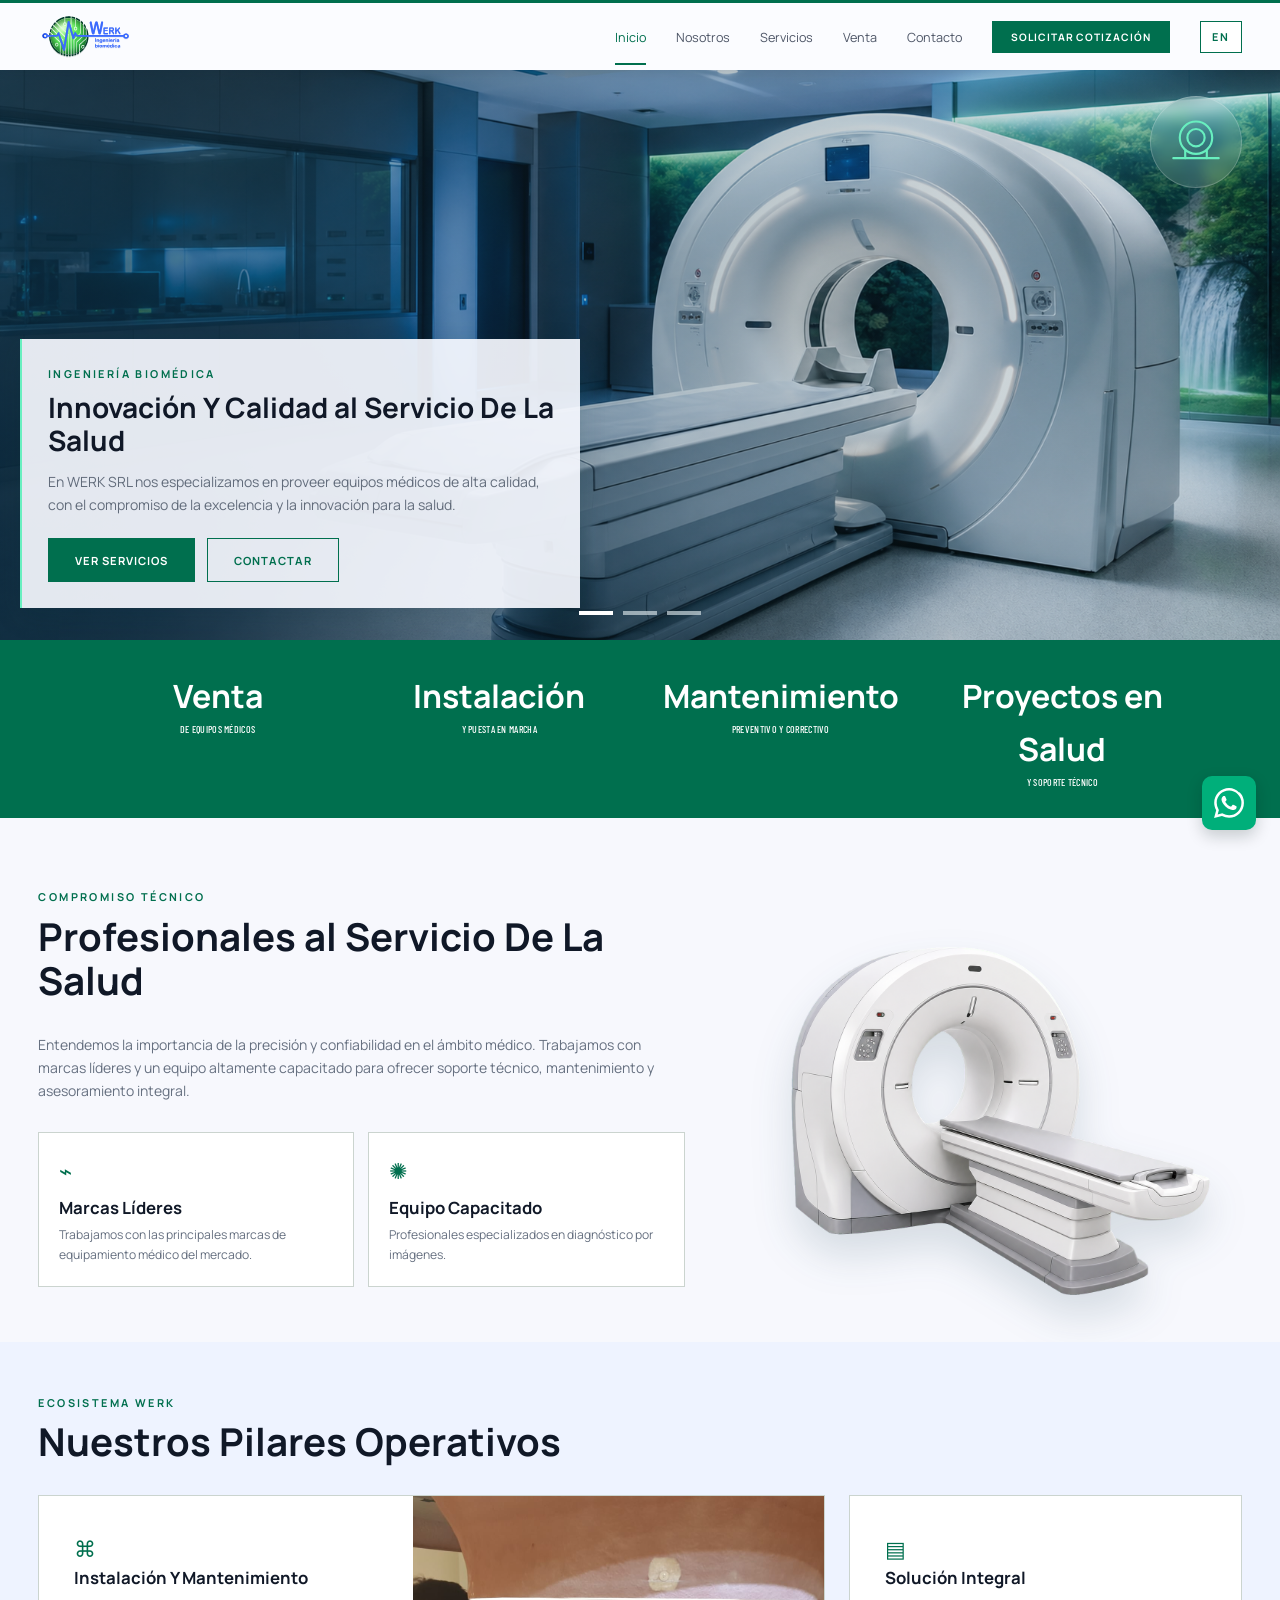
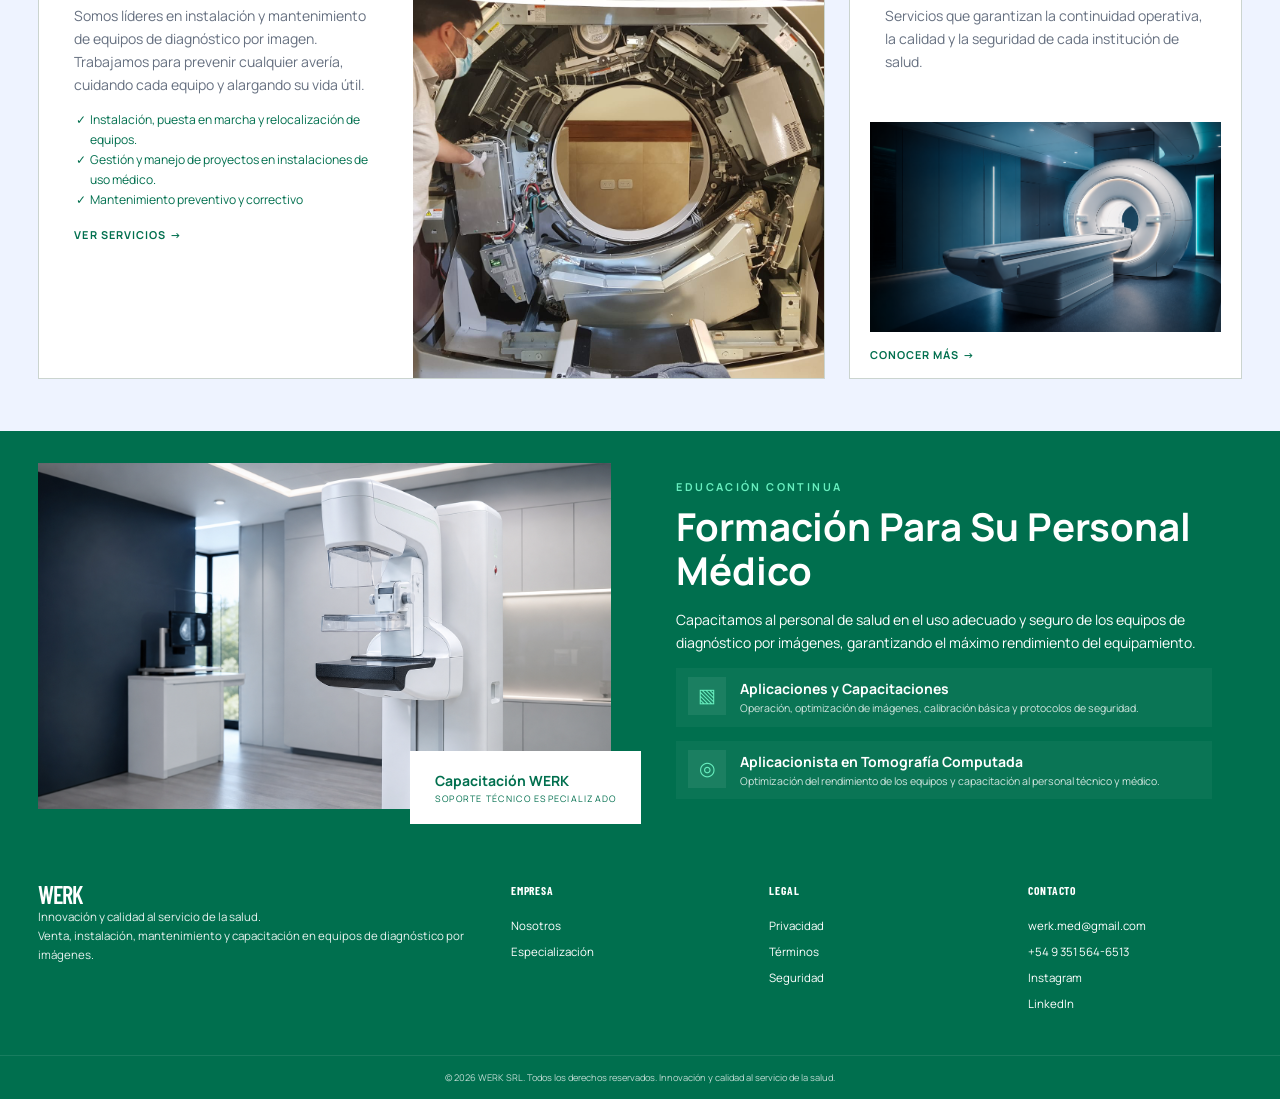
<file: index.html>
<!doctype html>
<html lang="es">
<head>
  <meta charset="utf-8">
  <meta name="viewport" content="width=device-width, initial-scale=1">
  <meta name="description" content="WERK SRL, ingeniería biomédica: venta, instalación, mantenimiento y capacitación en equipos de diagnóstico por imágenes.">
  <title>WERK | Ingeniería Biomédica</title>
  <link rel="preconnect" href="https://fonts.googleapis.com">
  <link rel="preconnect" href="https://fonts.gstatic.com" crossorigin>
  <link rel="preload" as="image" href="assets/img/hero/tomografo-hero.png">
  <link rel="icon" href="assets/img/logo/werk_logo_v3.svg" type="image/svg+xml">
  <link rel="icon" href="assets/img/logo/werk_logo_v3.png" type="image/png">
  <link href="https://fonts.googleapis.com/css2?family=Barlow+Condensed:wght@500;600;700&family=Manrope:wght@400;500;600;700&display=swap" rel="stylesheet">
  <link rel="stylesheet" href="styles/styles.css">
</head>
<body>
  <header class="site-header">
    <a class="brand" href="index.html" aria-label="WERK Inicio"><img class="brand-logo" src="assets/img/logo/werk_logo_v3.svg" alt="WERK" width="71" height="48"></a>
    <button class="menu-toggle" type="button" aria-label="Abrir menú" aria-expanded="false"><span></span><span></span><span></span></button>
    <nav class="main-nav" aria-label="Navegación principal">
      <a href="index.html">Inicio</a>
      <a href="nosotros.html">Nosotros</a>
      <a href="servicios.html">Servicios</a>
      <a href="venta.html">Venta</a>
      <a href="contacto.html">Contacto</a>
    </nav>
    <a class="button button-small header-cta" href="contacto.html">Solicitar cotización</a>
    <button class="language-toggle" type="button" data-language-toggle aria-label="Cambiar a inglés"><span data-language-label>EN</span></button>
  </header>

  <main>
    <section class="hero-carousel" data-carousel>
      <article class="hero-slide hero-tomografo active" role="img" aria-label="Tomógrafo de alta complejidad en una sala de diagnóstico">
        <div class="hero-sticker" aria-hidden="true"><svg viewBox="0 0 100 100" fill="none" stroke="currentColor" stroke-width="4" stroke-linecap="round"><circle cx="50" cy="42" r="30"/><circle cx="50" cy="42" r="16"/><line x1="8" y1="80" x2="92" y2="80"/><line x1="30" y1="80" x2="30" y2="66"/><line x1="70" y1="80" x2="70" y2="66"/></svg></div>
        <div class="hero-card">
          <p class="eyebrow">Ingeniería biomédica</p>
          <h1>Innovación y Calidad <span class="lc">al</span> Servicio de la Salud</h1>
          <p>En WERK SRL nos especializamos en proveer equipos médicos de alta calidad, con el compromiso de la excelencia y la innovación para la salud.</p>
          <div class="button-row"><a class="button" href="servicios.html">Ver servicios</a><a class="button button-outline" href="contacto.html">Contactar</a></div>
        </div>
      </article>
      <article class="hero-slide hero-mamografo" role="img" aria-label="Mamógrafo digital de última generación">
        <div class="hero-sticker" aria-hidden="true"><svg viewBox="0 0 100 100" fill="none" stroke="currentColor" stroke-width="4" stroke-linecap="round" stroke-linejoin="round"><path d="M50 10 L50 38"/><rect x="28" y="38" width="44" height="10" rx="3"/><path d="M33 48 Q33 86 50 92 Q67 86 67 48"/></svg></div>
        <div class="hero-card">
          <p class="eyebrow">Profesionales al servicio de profesionales</p>
          <h2>Soporte técnico, mantenimiento y asesoramiento integral</h2>
          <p>Trabajamos con marcas líderes y un equipo altamente capacitado para acompañar a cada institución de salud.</p>
          <div class="button-row"><a class="button" href="nosotros.html">Conocer WERK</a></div>
        </div>
      </article>
      <article class="hero-slide hero-resonador" role="img" aria-label="Resonador magnético en una sala de diagnóstico avanzada">
        <div class="hero-sticker" aria-hidden="true"><svg viewBox="0 0 100 100" fill="none" stroke="currentColor" stroke-width="4" stroke-linecap="round"><rect x="15" y="32" width="70" height="38" rx="19"/><line x1="8" y1="51" x2="0" y2="51"/><line x1="92" y1="51" x2="100" y2="51"/><path d="M22 22 Q50 8 78 22" stroke-dasharray="4 6"/></svg></div>
        <div class="hero-card">
          <p class="eyebrow">Diagnóstico por imagen</p>
          <h2>Líderes en instalación y mantenimiento de equipos de diagnóstico</h2>
          <p>Garantizamos un servicio veloz y efectivo, trabajando para prevenir averías y alargar la vida útil de cada equipo.</p>
          <div class="button-row"><a class="button" href="servicios.html">Nuestros servicios</a><a class="button button-outline" href="contacto.html">Contactar</a></div>
        </div>
      </article>
      <div class="carousel-dots" aria-label="Controles del carrusel"></div>
    </section>

    <section class="stats reveal-group">
      <div><strong>Venta</strong><span>de equipos médicos</span></div>
      <div><strong>Instalación</strong><span>y puesta en marcha</span></div>
      <div><strong>Mantenimiento</strong><span>preventivo y correctivo</span></div>
      <div><strong>Proyectos en Salud</strong><span>y soporte técnico</span></div>
    </section>

    <section class="section split-feature reveal">
      <div class="feature-copy">
        <p class="eyebrow">Compromiso técnico</p>
        <h2>Profesionales <span class="lc">al</span> Servicio de la Salud</h2>
        <p>Entendemos la importancia de la precisión y confiabilidad en el ámbito médico. Trabajamos con marcas líderes y un equipo altamente capacitado para ofrecer soporte técnico, mantenimiento y asesoramiento integral.</p>
        <div class="mini-grid reveal-group">
          <article class="mini-card"><span class="icon">⌁</span><h3>Marcas líderes</h3><p>Trabajamos con las principales marcas de equipamiento médico del mercado.</p></article>
          <article class="mini-card"><span class="icon">✺</span><h3>Equipo capacitado</h3><p>Profesionales especializados en diagnóstico por imágenes.</p></article>
        </div>
      </div>
      <div class="feature-image image-scanner" role="img" aria-label="Tomógrafo de alta complejidad en perspectiva"></div>
    </section>

    <section class="section section-tint reveal">
      <p class="eyebrow">Ecosistema WERK</p>
      <h2>Nuestros Pilares Operativos</h2>
      <div class="pillar-grid reveal-group">
        <article class="pillar-card pillar-wide">
          <div class="pillar-copy"><span class="icon">⌘</span><h3>Instalación y Mantenimiento</h3><p>Somos líderes en instalación y mantenimiento de equipos de diagnóstico por imagen. Trabajamos para prevenir cualquier avería, cuidando cada equipo y alargando su vida útil.</p><ul class="check-list"><li>Instalación, puesta en marcha y relocalización de equipos.</li><li>Gestión y manejo de proyectos en instalaciones de uso médico.</li><li>Mantenimiento preventivo y correctivo</li></ul><a class="text-link" href="servicios.html">Ver servicios →</a></div>
          <div class="pillar-image image-install"></div>
        </article>
        <article class="pillar-card">
          <div class="pillar-copy"><span class="icon">▤</span><h3>Solución Integral</h3><p>Servicios que garantizan la continuidad operativa, la calidad y la seguridad de cada institución de salud.</p></div>
          <div class="pillar-image image-maintenance"></div>
          <a class="text-link card-link" href="servicios.html">Conocer más →</a>
        </article>
      </div>
    </section>

    <section class="academy reveal">
      <div class="academy-image"><div class="academy-badge"><strong>Capacitación WERK</strong><span>Soporte técnico especializado</span></div></div>
      <div class="academy-copy">
        <p class="eyebrow light">Educación continua</p>
        <h2>Formación para su Personal Médico</h2>
        <p>Capacitamos al personal de salud en el uso adecuado y seguro de los equipos de diagnóstico por imágenes, garantizando el máximo rendimiento del equipamiento.</p>
        <div class="academy-item"><span class="academy-icon">▧</span><div><strong>Aplicaciones y Capacitaciones</strong><small>Operación, optimización de imágenes, calibración básica y protocolos de seguridad.</small></div></div>
        <div class="academy-item"><span class="academy-icon">◎</span><div><strong>Aplicacionista en Tomografía Computada</strong><small>Optimización del rendimiento de los equipos y capacitación al personal técnico y médico.</small></div></div>
      </div>
    </section>
  </main>

  <a class="floating-contact" href="https://wa.me/5493515646513" target="_blank" rel="noopener" aria-label="Escribinos por WhatsApp"><svg viewBox="0 0 24 24" width="30" height="30" fill="currentColor" aria-hidden="true"><path d="M17.472 14.382c-.297-.149-1.758-.867-2.03-.967-.273-.099-.471-.148-.67.15-.197.297-.767.966-.94 1.164-.173.199-.347.223-.644.075-.297-.15-1.255-.463-2.39-1.475-.883-.788-1.48-1.761-1.653-2.059-.173-.297-.018-.458.13-.606.134-.133.298-.347.446-.52.149-.174.198-.298.298-.497.099-.198.05-.371-.025-.52-.075-.149-.669-1.612-.916-2.207-.242-.579-.487-.5-.669-.51-.173-.008-.371-.01-.57-.01-.198 0-.52.074-.792.372-.272.297-1.04 1.016-1.04 2.479 0 1.462 1.065 2.875 1.213 3.074.149.198 2.096 3.2 5.077 4.487.709.306 1.262.489 1.694.625.712.227 1.36.195 1.871.118.571-.085 1.758-.719 2.006-1.413.248-.694.248-1.289.173-1.413-.074-.124-.272-.198-.57-.347zm-5.421 7.403h-.004a9.87 9.87 0 0 1-5.031-1.378l-.361-.214-3.741.982.998-3.648-.235-.374a9.86 9.86 0 0 1-1.51-5.26c.001-5.45 4.436-9.884 9.888-9.884 2.64 0 5.122 1.03 6.988 2.898a9.825 9.825 0 0 1 2.893 6.994c-.003 5.45-4.437 9.884-9.885 9.884zM20.052 3.578A11.815 11.815 0 0 0 12.05 0C5.495 0 .16 5.335.157 11.892c0 2.096.547 4.142 1.588 5.945L.057 24l6.305-1.654a11.882 11.882 0 0 0 5.683 1.448h.005c6.554 0 11.89-5.335 11.893-11.893a11.821 11.821 0 0 0-3.48-8.413z"/></svg></a>
  <footer class="site-footer">
    <div class="footer-grid"><div><a class="brand brand-light" href="index.html">WERK</a><p>Innovación y calidad al servicio de la salud.<br>Venta, instalación, mantenimiento y capacitación en equipos de diagnóstico por imágenes.</p></div><div><h3>Empresa</h3><a href="nosotros.html">Nosotros</a><a href="nosotros.html#trayectoria">Especialización</a></div><div><h3>Legal</h3><a href="#">Privacidad</a><a href="#">Términos</a><a href="#">Seguridad</a></div><div><h3>Contacto</h3><a href="mailto:werk.med@gmail.com">werk.med@gmail.com</a><a href="tel:+5493515646513">+54 9 351 564-6513</a><a href="https://www.instagram.com/werk.med" target="_blank" rel="noopener">Instagram</a><a href="https://www.linkedin.com/in/werk-s-r-l-277203a8/" target="_blank" rel="noopener">LinkedIn</a></div></div>
    <div class="footer-bottom">© 2026 WERK SRL. Todos los derechos reservados. Innovación y calidad al servicio de la salud.</div>
  </footer>
  <script src="script/script.js"></script>
</body>
</html>
</file>
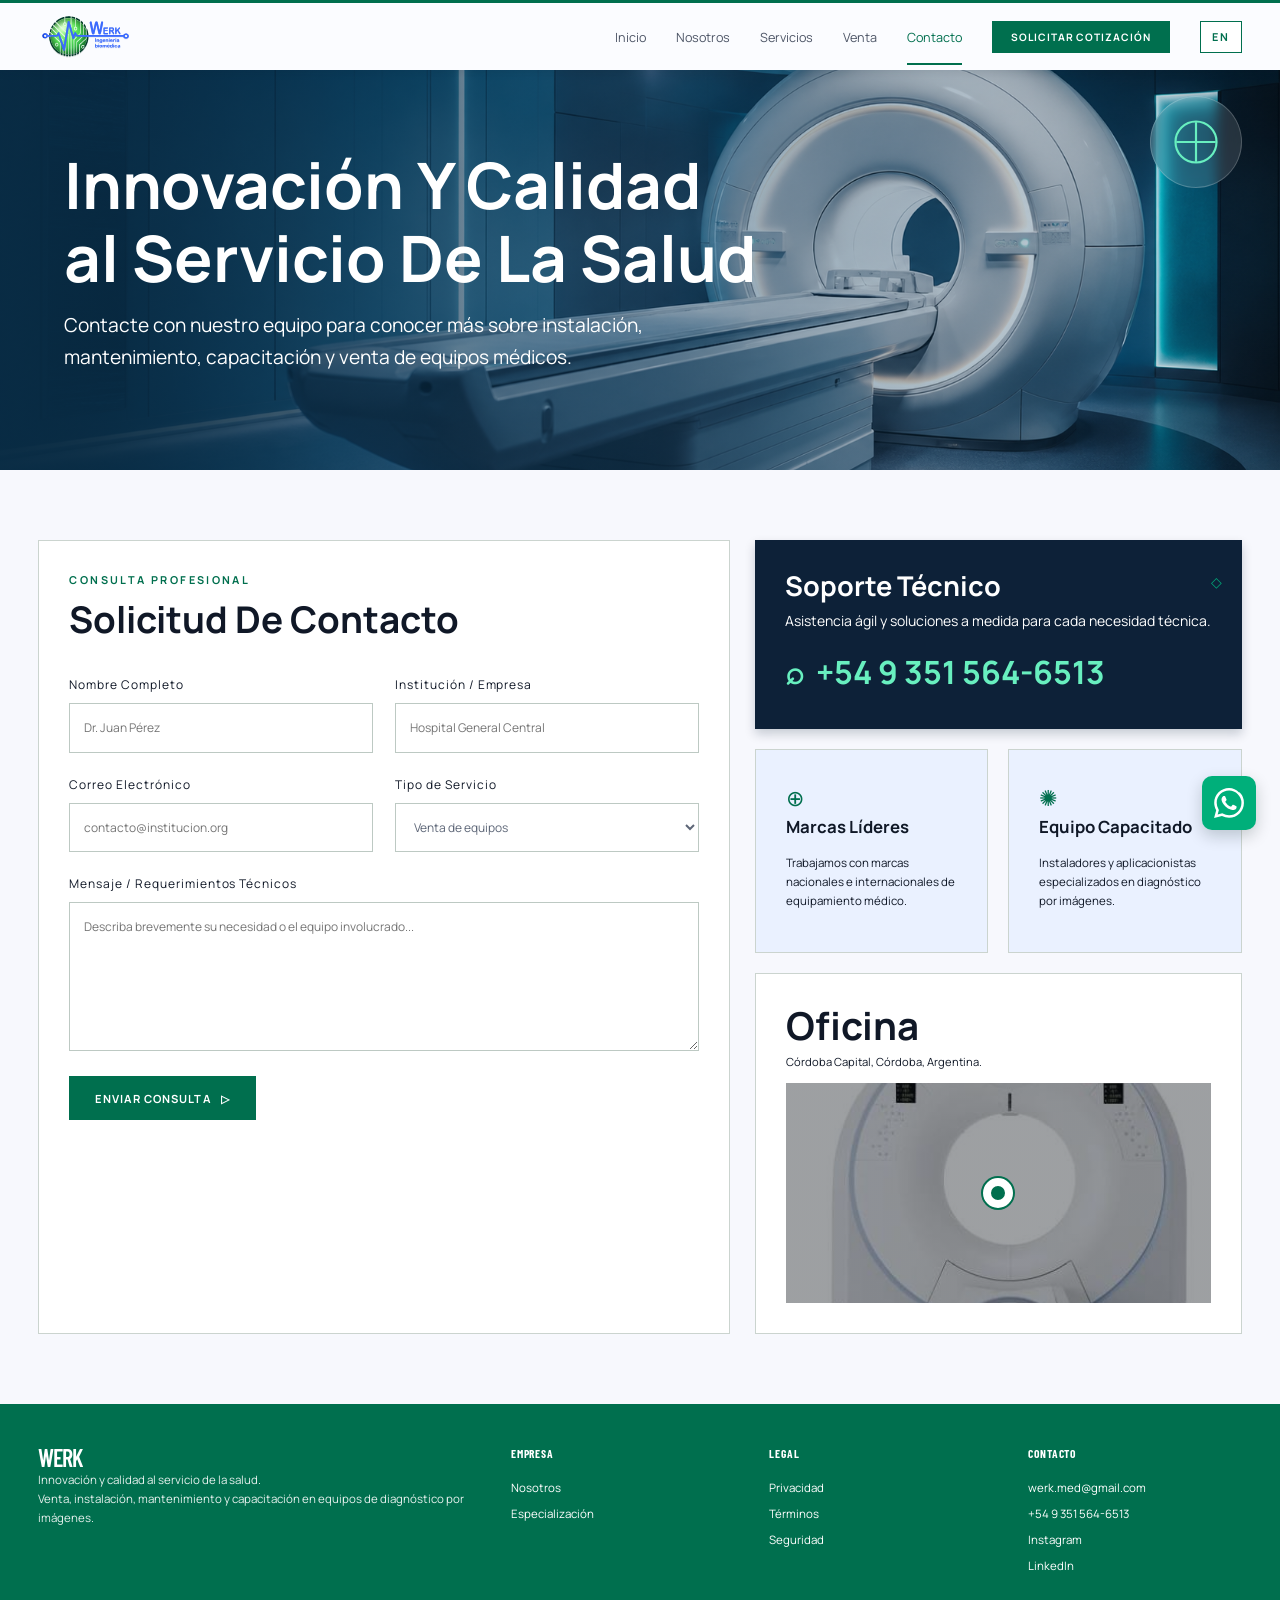
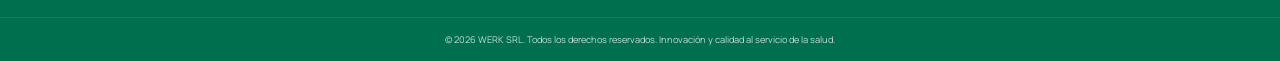
<file: contacto.html>
<!doctype html>
<html lang="es">
<head>
  <meta charset="utf-8"><meta name="viewport" content="width=device-width, initial-scale=1"><meta name="description" content="Contacte a los especialistas de WERK SRL en Córdoba, Argentina."><title>Contacto | WERK</title>
  <link rel="icon" href="assets/img/logo/werk_logo_v3.svg" type="image/svg+xml"><link rel="icon" href="assets/img/logo/werk_logo_v3.png" type="image/png">
  <link rel="preconnect" href="https://fonts.googleapis.com"><link rel="preconnect" href="https://fonts.gstatic.com" crossorigin><link href="https://fonts.googleapis.com/css2?family=Barlow+Condensed:wght@500;600;700&family=Manrope:wght@400;500;600;700&display=swap" rel="stylesheet"><link rel="stylesheet" href="styles/styles.css">
</head>
<body>
  <header class="site-header"><a class="brand" href="index.html" aria-label="WERK Inicio"><img class="brand-logo" src="assets/img/logo/werk_logo_v3.svg" alt="WERK" width="71" height="48"></a><button class="menu-toggle" type="button" aria-label="Abrir menú" aria-expanded="false"><span></span><span></span><span></span></button><nav class="main-nav" aria-label="Navegación principal"><a href="index.html">Inicio</a><a href="nosotros.html">Nosotros</a><a href="servicios.html">Servicios</a><a href="venta.html">Venta</a><a href="contacto.html">Contacto</a></nav><a class="button button-small header-cta" href="contacto.html">Solicitar cotización</a><button class="language-toggle" type="button" data-language-toggle aria-label="Cambiar a inglés"><span data-language-label>EN</span></button></header>
  <main>
    <section class="contact-hero"><div class="hero-sticker" aria-hidden="true"><svg viewBox="0 0 100 100" fill="none" stroke="currentColor" stroke-width="4" stroke-linecap="round"><line x1="50" y1="15" x2="50" y2="85"/><line x1="15" y1="50" x2="85" y2="50"/><circle cx="50" cy="50" r="38"/></svg></div><div><h1>Innovación y Calidad <span class="lc">al</span> Servicio de la Salud</h1><p>Contacte con nuestro equipo para conocer más sobre instalación, mantenimiento, capacitación y venta de equipos médicos.</p></div></section>
    <section class="section contact-layout reveal-group">
      <form class="contact-form" id="contact-form"><p class="eyebrow">Consulta profesional</p><h2>Solicitud de Contacto</h2><div class="form-grid"><label>Nombre Completo<input type="text" name="nombre" placeholder="Dr. Juan Pérez" required></label><label>Institución / Empresa<input type="text" name="empresa" placeholder="Hospital General Central" required></label><label>Correo Electrónico<input type="email" name="email" placeholder="contacto@institucion.org" required></label><label>Tipo de Servicio<select name="servicio"><option>Venta de equipos</option><option>Mantenimiento Preventivo y Correctivo</option><option>Instalación, Desinstalación y Relocalización</option><option>Blindajes de Faraday</option><option>Capacitaciones</option><option>Consultoría Técnica y On-Site Manager</option></select></label><label class="full-field">Mensaje / Requerimientos Técnicos<textarea name="mensaje" rows="6" placeholder="Describa brevemente su necesidad o el equipo involucrado..." required></textarea></label></div><button class="button submit-button" type="submit">Enviar consulta&nbsp;&nbsp; ▷</button><p class="form-status" role="status"></p></form>
      <aside class="contact-aside"><article class="emergency-card"><span>◇</span><h2>Soporte Técnico</h2><p>Asistencia ágil y soluciones a medida para cada necesidad técnica.</p><a href="tel:+5493515646513">⌕ &nbsp;+54 9 351 564-6513</a></article><div class="contact-mini-grid"><article><span class="icon">⊕</span><h3>Marcas líderes</h3><p>Trabajamos con marcas nacionales e internacionales de equipamiento médico.</p></article><article><span class="icon">✺</span><h3>Equipo capacitado</h3><p>Instaladores y aplicacionistas especializados en diagnóstico por imágenes.</p></article></div><article class="location-card"><h2>Oficina</h2><p>Córdoba Capital, Córdoba, Argentina.</p><div class="map-placeholder"><span></span></div></article></aside>
    </section>
  </main>
  <a class="floating-contact" href="https://wa.me/5493515646513" target="_blank" rel="noopener" aria-label="Escribinos por WhatsApp"><svg viewBox="0 0 24 24" width="30" height="30" fill="currentColor" aria-hidden="true"><path d="M17.472 14.382c-.297-.149-1.758-.867-2.03-.967-.273-.099-.471-.148-.67.15-.197.297-.767.966-.94 1.164-.173.199-.347.223-.644.075-.297-.15-1.255-.463-2.39-1.475-.883-.788-1.48-1.761-1.653-2.059-.173-.297-.018-.458.13-.606.134-.133.298-.347.446-.52.149-.174.198-.298.298-.497.099-.198.05-.371-.025-.52-.075-.149-.669-1.612-.916-2.207-.242-.579-.487-.5-.669-.51-.173-.008-.371-.01-.57-.01-.198 0-.52.074-.792.372-.272.297-1.04 1.016-1.04 2.479 0 1.462 1.065 2.875 1.213 3.074.149.198 2.096 3.2 5.077 4.487.709.306 1.262.489 1.694.625.712.227 1.36.195 1.871.118.571-.085 1.758-.719 2.006-1.413.248-.694.248-1.289.173-1.413-.074-.124-.272-.198-.57-.347zm-5.421 7.403h-.004a9.87 9.87 0 0 1-5.031-1.378l-.361-.214-3.741.982.998-3.648-.235-.374a9.86 9.86 0 0 1-1.51-5.26c.001-5.45 4.436-9.884 9.888-9.884 2.64 0 5.122 1.03 6.988 2.898a9.825 9.825 0 0 1 2.893 6.994c-.003 5.45-4.437 9.884-9.885 9.884zM20.052 3.578A11.815 11.815 0 0 0 12.05 0C5.495 0 .16 5.335.157 11.892c0 2.096.547 4.142 1.588 5.945L.057 24l6.305-1.654a11.882 11.882 0 0 0 5.683 1.448h.005c6.554 0 11.89-5.335 11.893-11.893a11.821 11.821 0 0 0-3.48-8.413z"/></svg></a>
  <footer class="site-footer"><div class="footer-grid"><div><a class="brand brand-light" href="index.html">WERK</a><p>Innovación y calidad al servicio de la salud.<br>Venta, instalación, mantenimiento y capacitación en equipos de diagnóstico por imágenes.</p></div><div><h3>Empresa</h3><a href="nosotros.html">Nosotros</a><a href="nosotros.html#trayectoria">Especialización</a></div><div><h3>Legal</h3><a href="#">Privacidad</a><a href="#">Términos</a><a href="#">Seguridad</a></div><div><h3>Contacto</h3><a href="mailto:werk.med@gmail.com">werk.med@gmail.com</a><a href="tel:+5493515646513">+54 9 351 564-6513</a><a href="https://www.instagram.com/werk.med" target="_blank" rel="noopener">Instagram</a><a href="https://www.linkedin.com/in/werk-s-r-l-277203a8/" target="_blank" rel="noopener">LinkedIn</a></div></div><div class="footer-bottom">© 2026 WERK SRL. Todos los derechos reservados. Innovación y calidad al servicio de la salud.</div></footer>
  <script src="script/script.js"></script>
</body>
</html>
</file>
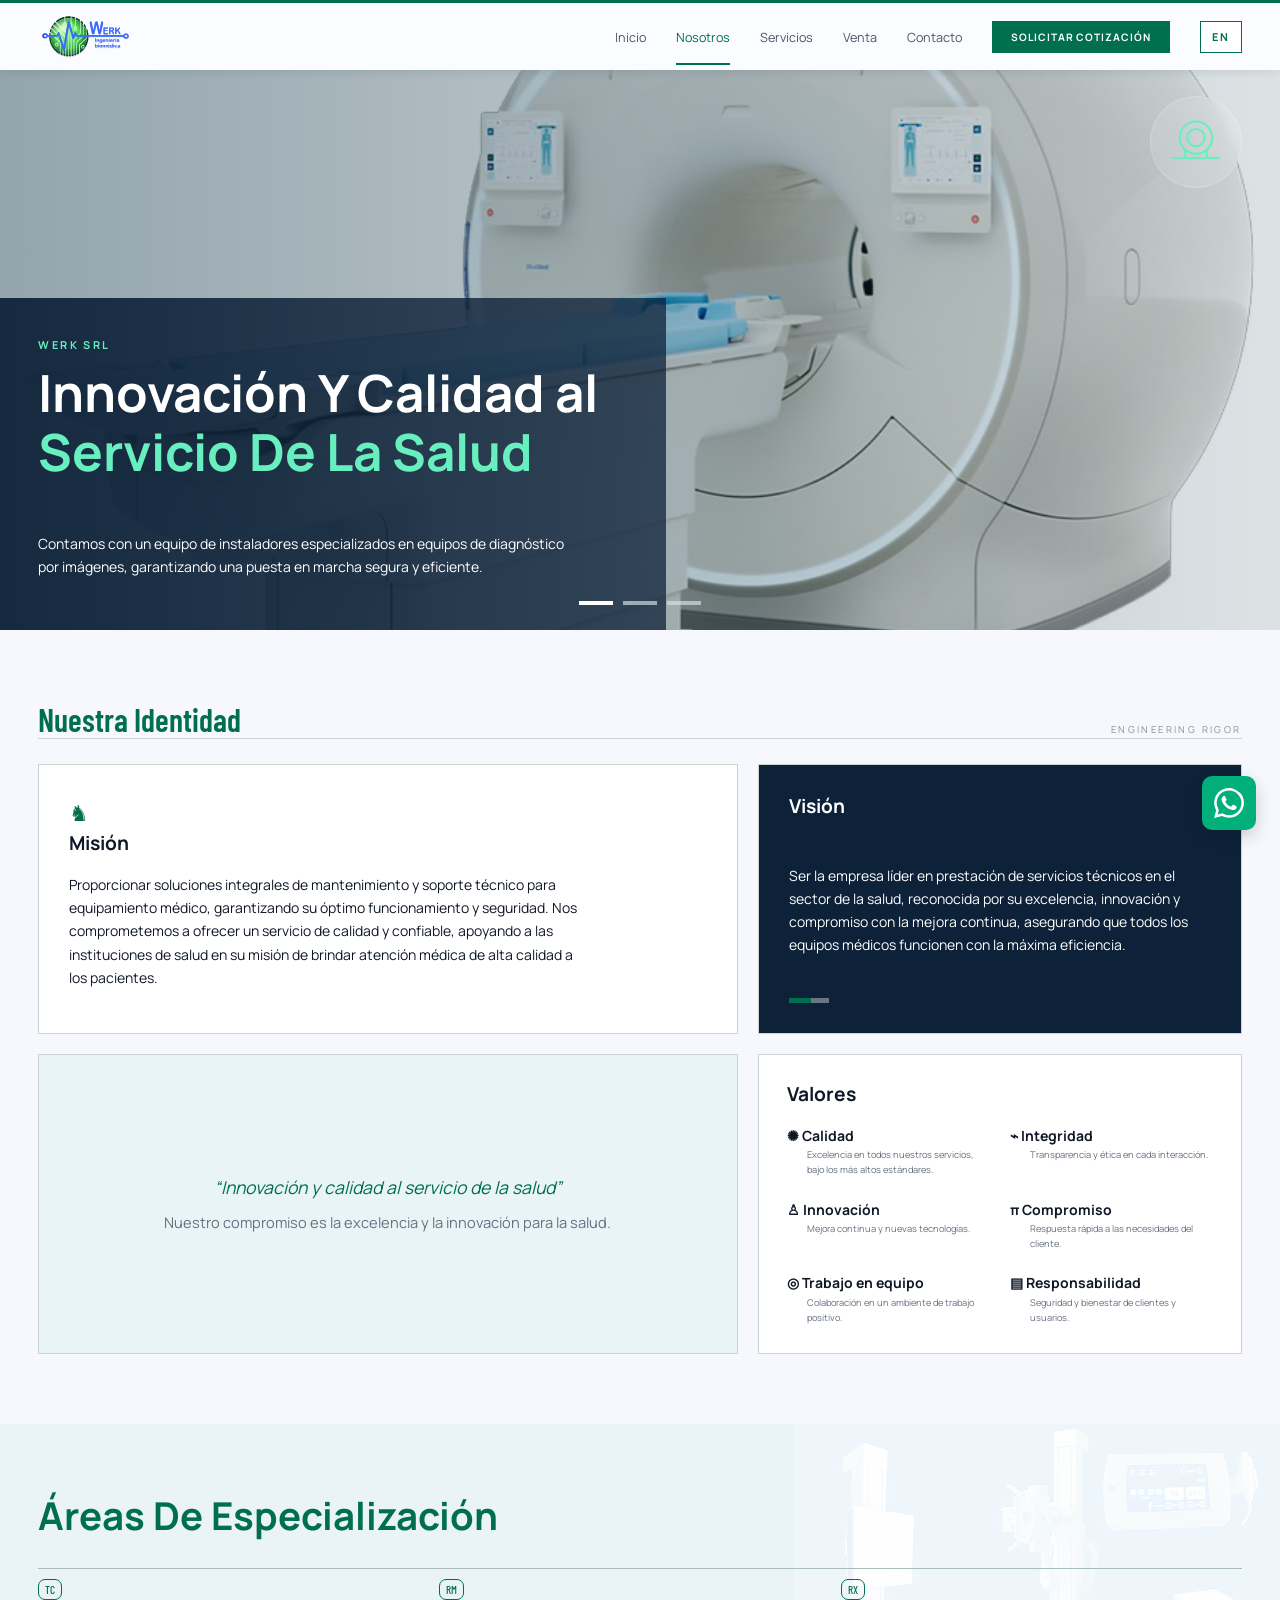
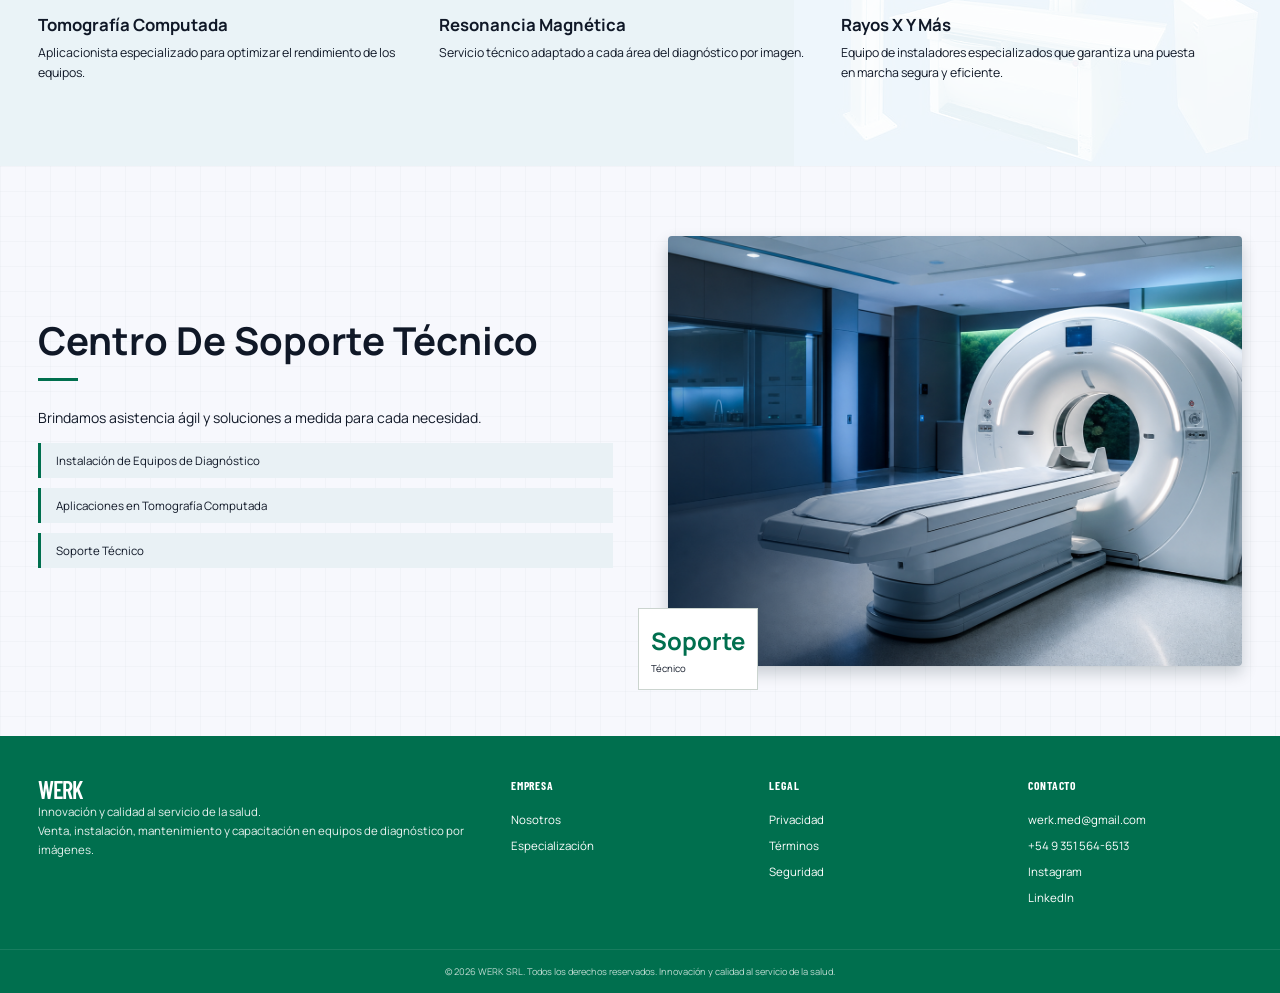
<file: nosotros.html>
<!doctype html>
<html lang="es">
<head>
  <meta charset="utf-8"><meta name="viewport" content="width=device-width, initial-scale=1">
  <meta name="description" content="Conozca la misión, visión y valores de WERK SRL, especialistas en equipos de diagnóstico por imágenes."><title>Nosotros | WERK</title>
  <link rel="icon" href="assets/img/logo/werk_logo_v3.svg" type="image/svg+xml"><link rel="icon" href="assets/img/logo/werk_logo_v3.png" type="image/png">
  <link rel="preconnect" href="https://fonts.googleapis.com"><link rel="preconnect" href="https://fonts.gstatic.com" crossorigin>
  <link href="https://fonts.googleapis.com/css2?family=Barlow+Condensed:wght@500;600;700&family=Manrope:wght@400;500;600;700&display=swap" rel="stylesheet"><link rel="stylesheet" href="styles/styles.css">
</head>
<body>
  <header class="site-header"><a class="brand" href="index.html" aria-label="WERK Inicio"><img class="brand-logo" src="assets/img/logo/werk_logo_v3.svg" alt="WERK" width="71" height="48"></a><button class="menu-toggle" type="button" aria-label="Abrir menú" aria-expanded="false"><span></span><span></span><span></span></button><nav class="main-nav" aria-label="Navegación principal"><a href="index.html">Inicio</a><a href="nosotros.html">Nosotros</a><a href="servicios.html">Servicios</a><a href="venta.html">Venta</a><a href="contacto.html">Contacto</a></nav><a class="button button-small header-cta" href="contacto.html">Solicitar cotización</a><button class="language-toggle" type="button" data-language-toggle aria-label="Cambiar a inglés"><span data-language-label>EN</span></button></header>
  <main>
    <section class="hero-carousel hero-about" data-carousel>
      <article class="hero-slide active" style="--hero-image:url('/assets/img/vtas/resonanciamagnetica.jpeg')"><div class="hero-sticker" aria-hidden="true"><svg viewBox="0 0 100 100" fill="none" stroke="currentColor" stroke-width="4" stroke-linecap="round"><circle cx="50" cy="42" r="30"/><circle cx="50" cy="42" r="16"/><line x1="8" y1="80" x2="92" y2="80"/><line x1="30" y1="80" x2="30" y2="66"/><line x1="70" y1="80" x2="70" y2="66"/></svg></div><div class="hero-dark-card"><p class="eyebrow light">WERK SRL</p><h1>Innovación y Calidad <span class="lc">al</span> <em>Servicio de la Salud</em></h1><p>Contamos con un equipo de instaladores especializados en equipos de diagnóstico por imágenes, garantizando una puesta en marcha segura y eficiente.</p></div></article>
      <article class="hero-slide" style="--hero-image:url('/assets/img/vtas/canon.jpg')"><div class="hero-sticker" aria-hidden="true"><svg viewBox="0 0 100 100" fill="none" stroke="currentColor" stroke-width="4" stroke-linecap="round"><rect x="15" y="32" width="70" height="38" rx="19"/><line x1="8" y1="51" x2="0" y2="51"/><line x1="92" y1="51" x2="100" y2="51"/><path d="M22 22 Q50 8 78 22" stroke-dasharray="4 6"/></svg></div><div class="hero-dark-card"><p class="eyebrow light">Centro de Soporte Técnico</p><h2>Respuesta eficiente para cada necesidad</h2><p>Contamos con un Centro de Soporte Técnico, brindando asistencia ágil y soluciones a medida.</p></div></article>
      <article class="hero-slide" style="--hero-image:url('/assets/img/vtas/rayosx-dinan-hd.jpg')"><div class="hero-sticker" aria-hidden="true"><svg viewBox="0 0 100 100" fill="none" stroke="currentColor" stroke-width="4" stroke-linecap="round"><rect x="15" y="32" width="70" height="38" rx="19"/><line x1="8" y1="51" x2="0" y2="51"/><line x1="92" y1="51" x2="100" y2="51"/><path d="M22 22 Q50 8 78 22" stroke-dasharray="4 6"/></svg></div><div class="hero-dark-card"><p class="eyebrow light">Equipamiento de diagnóstico</p><h2>Ingeniería de precisión para cada equipo</h2><p>Mantenimiento y soporte técnico especializado en resonancia magnética, tomografía y rayos X.</p></div></article>
      <div class="carousel-dots"></div>
    </section>

    <section class="section identity reveal">
      <div class="section-heading-line"><h2>Nuestra Identidad</h2><span>Engineering rigor</span></div>
      <div class="identity-grid reveal-group">
        <article class="identity-card mission"><span class="icon">♞</span><h3>Misión</h3><p>Proporcionar soluciones integrales de mantenimiento y soporte técnico para equipamiento médico, garantizando su óptimo funcionamiento y seguridad. Nos comprometemos a ofrecer un servicio de calidad y confiable, apoyando a las instituciones de salud en su misión de brindar atención médica de alta calidad a los pacientes.</p></article>
        <article class="identity-card vision"><h3>Visión</h3><p>Ser la empresa líder en prestación de servicios técnicos en el sector de la salud, reconocida por su excelencia, innovación y compromiso con la mejora continua, asegurando que todos los equipos médicos funcionen con la máxima eficiencia.</p><span class="progress-mark"></span></article>
        <blockquote>“Innovación y calidad al servicio de la salud”<small>Nuestro compromiso es la excelencia y la innovación para la salud.</small></blockquote>
        <article class="identity-card values"><h3>Valores</h3><div class="value-grid"><p><b>✺ Calidad</b><small>Excelencia en todos nuestros servicios, bajo los más altos estándares.</small></p><p><b>⌁ Integridad</b><small>Transparencia y ética en cada interacción.</small></p><p><b>♙ Innovación</b><small>Mejora continua y nuevas tecnologías.</small></p><p><b>π Compromiso</b><small>Respuesta rápida a las necesidades del cliente.</small></p><p><b>◎ Trabajo en equipo</b><small>Colaboración en un ambiente de trabajo positivo.</small></p><p><b>▤ Responsabilidad</b><small>Seguridad y bienestar de clientes y usuarios.</small></p></div></article>
      </div>
    </section>

    <section class="section timeline-section reveal" id="trayectoria"><h2>Áreas de Especialización</h2><div class="timeline reveal-group"><article><b>TC</b><h3>Tomografía Computada</h3><p>Aplicacionista especializado para optimizar el rendimiento de los equipos.</p></article><article><b>RM</b><h3>Resonancia Magnética</h3><p>Servicio técnico adaptado a cada área del diagnóstico por imagen.</p></article><article><b>RX</b><h3>Rayos X y más</h3><p>Equipo de instaladores especializados que garantiza una puesta en marcha segura y eficiente.</p></article></div></section>

    <section class="section expertise reveal"><div><h2>Centro de Soporte Técnico</h2><span class="short-rule"></span><p>Brindamos asistencia ágil y soluciones a medida para cada necesidad.</p><ul class="tech-list"><li>Instalación de Equipos de Diagnóstico</li><li>Aplicaciones en Tomografía Computada</li><li>Soporte Técnico</li></ul></div><div class="expertise-visual"><div class="image-globe"></div><div class="uptime-badge"><strong>Soporte</strong><span>Técnico</span></div></div></section>
  </main>
  <a class="floating-contact" href="https://wa.me/5493515646513" target="_blank" rel="noopener" aria-label="Escribinos por WhatsApp"><svg viewBox="0 0 24 24" width="30" height="30" fill="currentColor" aria-hidden="true"><path d="M17.472 14.382c-.297-.149-1.758-.867-2.03-.967-.273-.099-.471-.148-.67.15-.197.297-.767.966-.94 1.164-.173.199-.347.223-.644.075-.297-.15-1.255-.463-2.39-1.475-.883-.788-1.48-1.761-1.653-2.059-.173-.297-.018-.458.13-.606.134-.133.298-.347.446-.52.149-.174.198-.298.298-.497.099-.198.05-.371-.025-.52-.075-.149-.669-1.612-.916-2.207-.242-.579-.487-.5-.669-.51-.173-.008-.371-.01-.57-.01-.198 0-.52.074-.792.372-.272.297-1.04 1.016-1.04 2.479 0 1.462 1.065 2.875 1.213 3.074.149.198 2.096 3.2 5.077 4.487.709.306 1.262.489 1.694.625.712.227 1.36.195 1.871.118.571-.085 1.758-.719 2.006-1.413.248-.694.248-1.289.173-1.413-.074-.124-.272-.198-.57-.347zm-5.421 7.403h-.004a9.87 9.87 0 0 1-5.031-1.378l-.361-.214-3.741.982.998-3.648-.235-.374a9.86 9.86 0 0 1-1.51-5.26c.001-5.45 4.436-9.884 9.888-9.884 2.64 0 5.122 1.03 6.988 2.898a9.825 9.825 0 0 1 2.893 6.994c-.003 5.45-4.437 9.884-9.885 9.884zM20.052 3.578A11.815 11.815 0 0 0 12.05 0C5.495 0 .16 5.335.157 11.892c0 2.096.547 4.142 1.588 5.945L.057 24l6.305-1.654a11.882 11.882 0 0 0 5.683 1.448h.005c6.554 0 11.89-5.335 11.893-11.893a11.821 11.821 0 0 0-3.48-8.413z"/></svg></a>
  <footer class="site-footer"><div class="footer-grid"><div><a class="brand brand-light" href="index.html">WERK</a><p>Innovación y calidad al servicio de la salud.<br>Venta, instalación, mantenimiento y capacitación en equipos de diagnóstico por imágenes.</p></div><div><h3>Empresa</h3><a href="nosotros.html">Nosotros</a><a href="nosotros.html#trayectoria">Especialización</a></div><div><h3>Legal</h3><a href="#">Privacidad</a><a href="#">Términos</a><a href="#">Seguridad</a></div><div><h3>Contacto</h3><a href="mailto:werk.med@gmail.com">werk.med@gmail.com</a><a href="tel:+5493515646513">+54 9 351 564-6513</a><a href="https://www.instagram.com/werk.med" target="_blank" rel="noopener">Instagram</a><a href="https://www.linkedin.com/in/werk-s-r-l-277203a8/" target="_blank" rel="noopener">LinkedIn</a></div></div><div class="footer-bottom">© 2026 WERK SRL. Todos los derechos reservados. Innovación y calidad al servicio de la salud.</div></footer>
  <script src="script/script.js"></script>
</body>
</html>
</file>
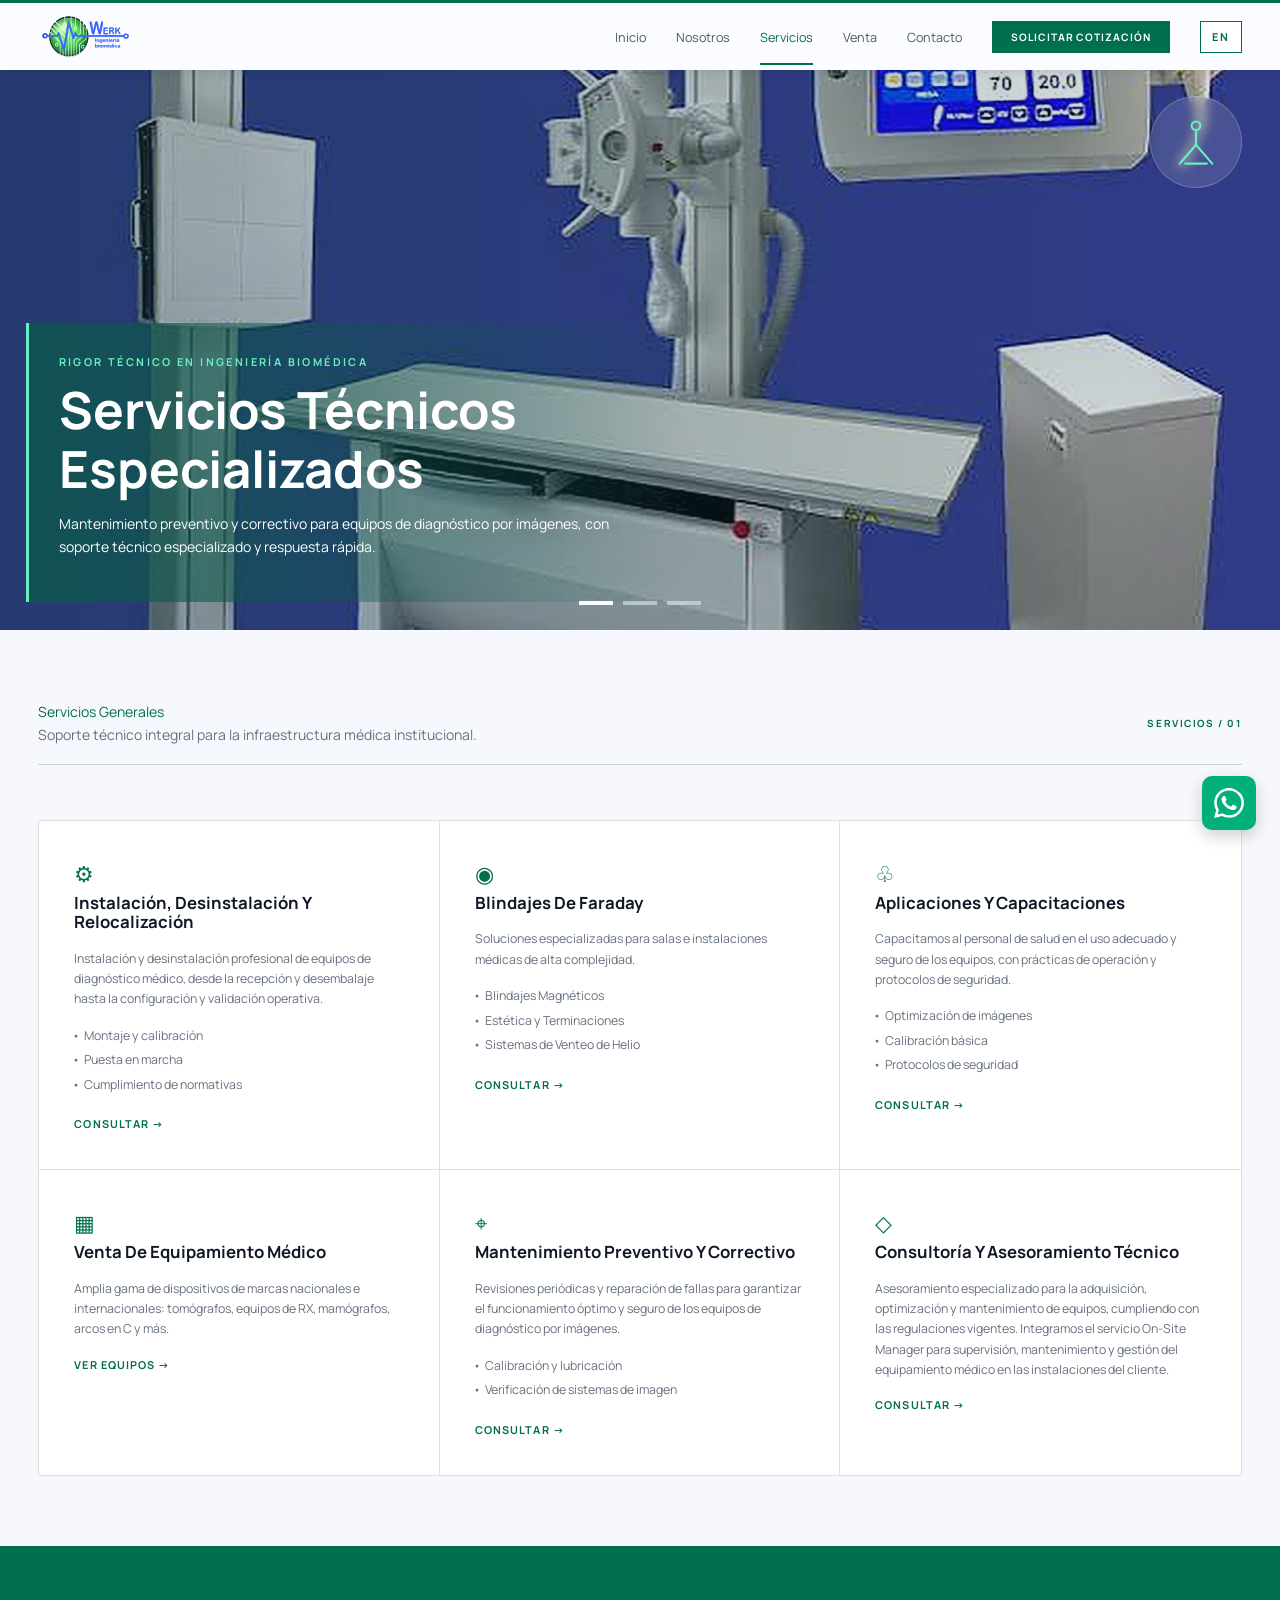
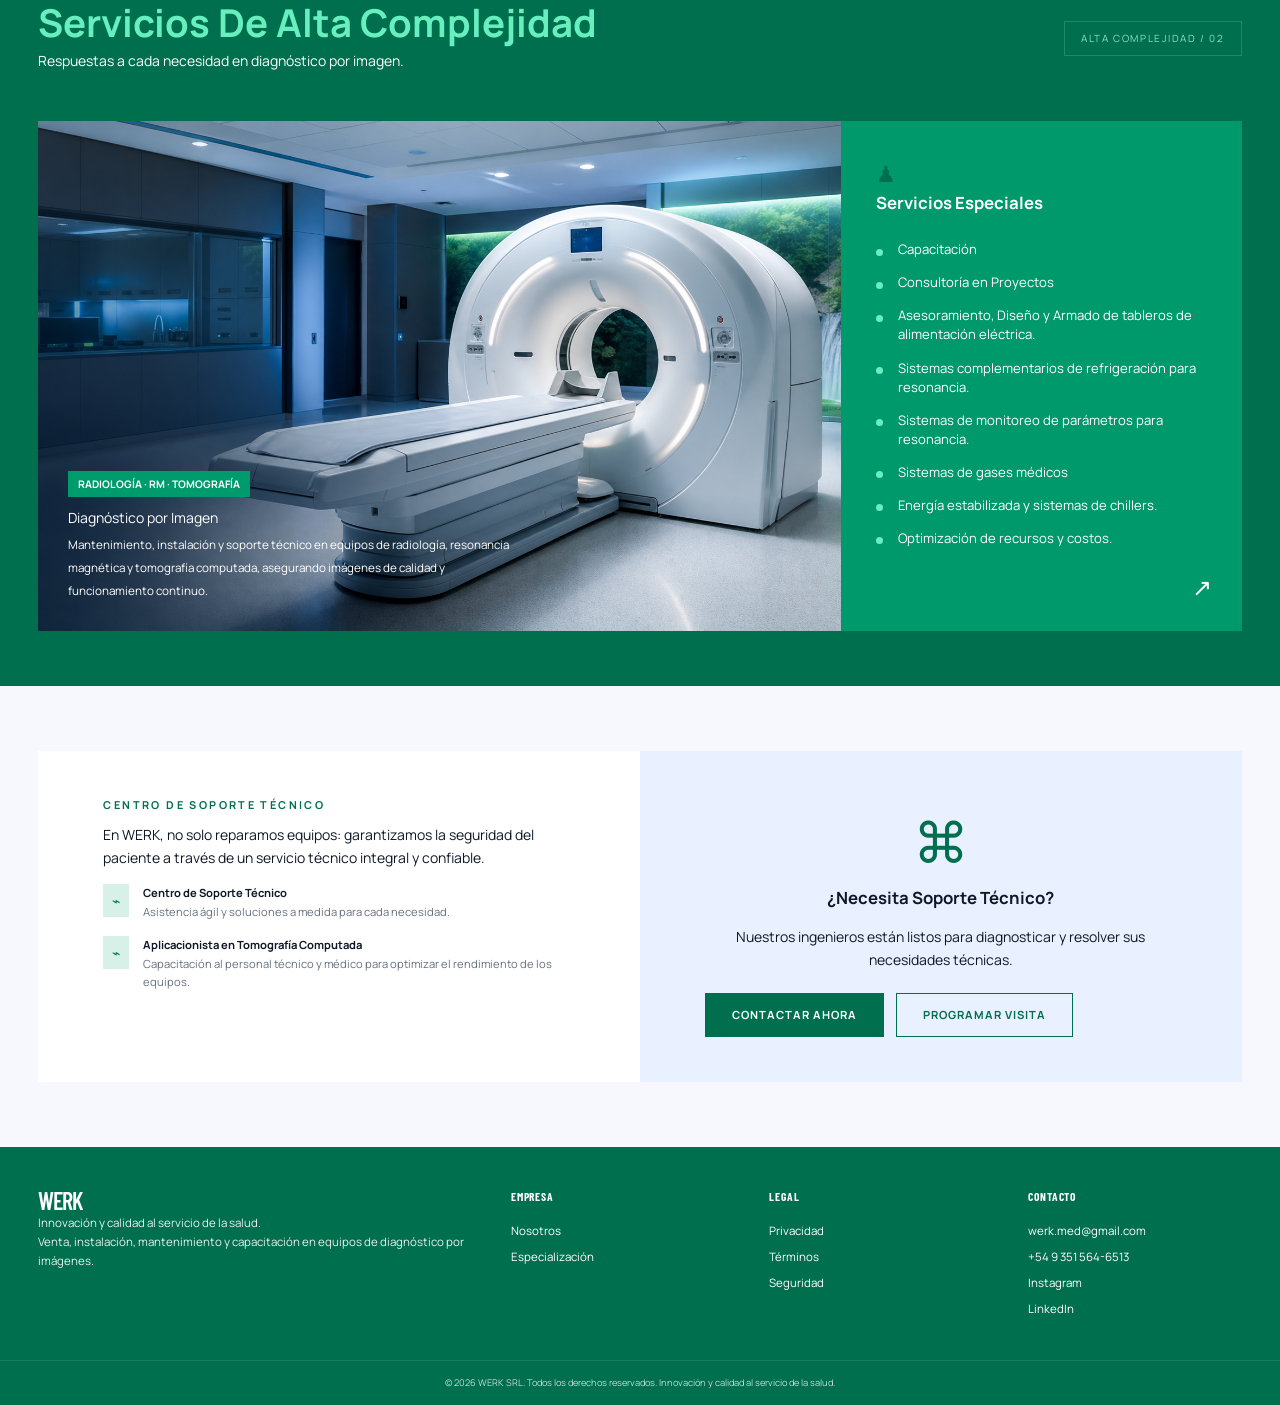
<file: servicios.html>
<!doctype html>
<html lang="es">
<head>
  <meta charset="utf-8"><meta name="viewport" content="width=device-width, initial-scale=1"><meta name="description" content="Servicios técnicos especializados de WERK SRL: instalación, mantenimiento, capacitación, venta y consultoría en equipos de diagnóstico por imágenes."><title>Servicios | WERK</title>
  <link rel="icon" href="assets/img/logo/werk_logo_v3.svg" type="image/svg+xml"><link rel="icon" href="assets/img/logo/werk_logo_v3.png" type="image/png">
  <link rel="preconnect" href="https://fonts.googleapis.com"><link rel="preconnect" href="https://fonts.gstatic.com" crossorigin><link href="https://fonts.googleapis.com/css2?family=Barlow+Condensed:wght@500;600;700&family=Manrope:wght@400;500;600;700&display=swap" rel="stylesheet"><link rel="stylesheet" href="styles/styles.css">
</head>
<body>
  <header class="site-header"><a class="brand" href="index.html" aria-label="WERK Inicio"><img class="brand-logo" src="assets/img/logo/werk_logo_v3.svg" alt="WERK" width="71" height="48"></a><button class="menu-toggle" type="button" aria-label="Abrir menú" aria-expanded="false"><span></span><span></span><span></span></button><nav class="main-nav" aria-label="Navegación principal"><a href="index.html">Inicio</a><a href="nosotros.html">Nosotros</a><a href="servicios.html">Servicios</a><a href="venta.html">Venta</a><a href="contacto.html">Contacto</a></nav><a class="button button-small header-cta" href="contacto.html">Solicitar cotización</a><button class="language-toggle" type="button" data-language-toggle aria-label="Cambiar a inglés"><span data-language-label>EN</span></button></header>
  <main>
    <section class="hero-carousel hero-services" data-carousel>
      <article class="hero-slide active" style="--hero-image:url('/assets/img/vtas/rayosx-dinan-hd.jpg')"><div class="hero-sticker" aria-hidden="true"><svg viewBox="0 0 100 100" fill="none" stroke="currentColor" stroke-width="4" stroke-linecap="round"><circle cx="50" cy="20" r="8"/><line x1="50" y1="28" x2="50" y2="55"/><line x1="50" y1="55" x2="20" y2="90"/><line x1="50" y1="55" x2="80" y2="90"/><line x1="30" y1="90" x2="70" y2="90"/></svg></div><div class="service-hero-copy"><p class="eyebrow light">Rigor técnico en ingeniería biomédica</p><h1>Servicios técnicos especializados</h1><p>Mantenimiento preventivo y correctivo para equipos de diagnóstico por imágenes, con soporte técnico especializado y respuesta rápida.</p></div></article>
      <article class="hero-slide" style="--hero-image:url('/assets/img/hero/tomografo-hero.png')"><div class="hero-sticker" aria-hidden="true"><svg viewBox="0 0 100 100" fill="none" stroke="currentColor" stroke-width="4" stroke-linecap="round"><circle cx="50" cy="42" r="30"/><circle cx="50" cy="42" r="16"/><line x1="8" y1="80" x2="92" y2="80"/><line x1="30" y1="80" x2="30" y2="66"/><line x1="70" y1="80" x2="70" y2="66"/></svg></div><div class="service-hero-copy"><p class="eyebrow light">Continuidad operativa</p><h2>Una solución integral y confiable</h2><p>Servicios que garantizan la continuidad operativa, la calidad y la seguridad de cada institución de salud.</p></div></article>
      <article class="hero-slide" style="--hero-image:url('/assets/img/vtas/mantenimiento-gantry.jpg')"><div class="hero-sticker" aria-hidden="true"><svg viewBox="0 0 100 100" fill="none" stroke="currentColor" stroke-width="4" stroke-linecap="round"><circle cx="50" cy="42" r="30"/><circle cx="50" cy="42" r="16"/><line x1="8" y1="80" x2="92" y2="80"/><line x1="30" y1="80" x2="30" y2="66"/><line x1="70" y1="80" x2="70" y2="66"/></svg></div><div class="service-hero-copy"><p class="eyebrow light">Precisión técnica</p><h2>Mantenimiento especializado en cada componente</h2><p>Intervenciones técnicas de alta precisión en el interior de equipos de diagnóstico, con protocolos rigurosos de seguridad.</p></div></article><div class="carousel-dots"></div>
    </section>

    <section class="section services-general reveal"><div class="service-kicker"><p>Servicios Generales<br><span>Soporte técnico integral para la infraestructura médica institucional.</span></p><b>Servicios / 01</b></div>
      <div class="service-card-grid reveal-group">
        <article><span class="icon">⚙</span><h3>Instalación, Desinstalación y Relocalización</h3><p>Instalación y desinstalación profesional de equipos de diagnóstico médico, desde la recepción y desembalaje hasta la configuración y validación operativa.</p><ul><li>Montaje y calibración</li><li>Puesta en marcha</li><li>Cumplimiento de normativas</li></ul><a class="text-link" href="contacto.html">Consultar →</a></article>
        <article><span class="icon">◉</span><h3>Blindajes de Faraday</h3><p>Soluciones especializadas para salas e instalaciones médicas de alta complejidad.</p><ul><li>Blindajes Magnéticos</li><li>Estética y Terminaciones</li><li>Sistemas de Venteo de Helio</li></ul><a class="text-link" href="contacto.html">Consultar →</a></article>
        <article><span class="icon">♧</span><h3>Aplicaciones y Capacitaciones</h3><p>Capacitamos al personal de salud en el uso adecuado y seguro de los equipos, con prácticas de operación y protocolos de seguridad.</p><ul><li>Optimización de imágenes</li><li>Calibración básica</li><li>Protocolos de seguridad</li></ul><a class="text-link" href="contacto.html">Consultar →</a></article>
        <article><span class="icon">▦</span><h3>Venta de Equipamiento Médico</h3><p>Amplia gama de dispositivos de marcas nacionales e internacionales: tomógrafos, equipos de RX, mamógrafos, arcos en C y más.</p><a class="text-link" href="venta.html">Ver equipos →</a></article>
        <article><span class="icon">⌖</span><h3>Mantenimiento Preventivo y Correctivo</h3><p>Revisiones periódicas y reparación de fallas para garantizar el funcionamiento óptimo y seguro de los equipos de diagnóstico por imágenes.</p><ul><li>Calibración y lubricación</li><li>Verificación de sistemas de imagen</li></ul><a class="text-link" href="contacto.html">Consultar →</a></article>
        <article><span class="icon">◇</span><h3>Consultoría y Asesoramiento Técnico</h3><p>Asesoramiento especializado para la adquisición, optimización y mantenimiento de equipos, cumpliendo con las regulaciones vigentes. Integramos el servicio On-Site Manager para supervisión, mantenimiento y gestión del equipamiento médico en las instalaciones del cliente.</p><a class="text-link" href="contacto.html">Consultar →</a></article>
      </div>
    </section>

    <section class="specialty reveal"><div class="specialty-heading"><div><h2>Servicios de Alta Complejidad</h2><p>Respuestas a cada necesidad en diagnóstico por imagen.</p></div><span>Alta complejidad / 02</span></div><div class="specialty-layout"><div class="specialty-image"><div class="specialty-caption"><b>Radiología · RM · Tomografía</b><p>Diagnóstico por Imagen</p><small>Mantenimiento, instalación y soporte técnico en equipos de radiología, resonancia magnética y tomografía computada, asegurando imágenes de calidad y funcionamiento continuo.</small></div></div><div class="specialty-side"><article class="specialty-list-panel"><span class="icon">♟</span><h3>Servicios Especiales</h3><ul class="specialty-list"><li>Capacitación</li><li>Consultoría en Proyectos</li><li>Asesoramiento, Diseño y Armado de tableros de alimentación eléctrica.</li><li>Sistemas complementarios de refrigeración para resonancia.</li><li>Sistemas de monitoreo de parámetros para resonancia.</li><li>Sistemas de gases médicos</li><li>Energía estabilizada y sistemas de chillers.</li><li>Optimización de recursos y costos.</li></ul><a href="contacto.html">↗</a></article></div></div></section>

    <section class="section support-panel reveal"><div><p class="eyebrow">Centro de Soporte Técnico</p><p>En WERK, no solo reparamos equipos: garantizamos la seguridad del paciente a través de un servicio técnico integral y confiable.</p><ul class="support-list"><li><b>Centro de Soporte Técnico</b><span>Asistencia ágil y soluciones a medida para cada necesidad.</span></li><li><b>Aplicacionista en Tomografía Computada</b><span>Capacitación al personal técnico y médico para optimizar el rendimiento de los equipos.</span></li></ul></div><div class="support-cta"><span class="network-icon">⌘</span><h3>¿Necesita soporte técnico?</h3><p>Nuestros ingenieros están listos para diagnosticar y resolver sus necesidades técnicas.</p><div class="button-row"><a class="button" href="contacto.html">Contactar ahora</a><a class="button button-outline" href="contacto.html">Programar visita</a></div></div></section>
  </main>
  <a class="floating-contact" href="https://wa.me/5493515646513" target="_blank" rel="noopener" aria-label="Escribinos por WhatsApp"><svg viewBox="0 0 24 24" width="30" height="30" fill="currentColor" aria-hidden="true"><path d="M17.472 14.382c-.297-.149-1.758-.867-2.03-.967-.273-.099-.471-.148-.67.15-.197.297-.767.966-.94 1.164-.173.199-.347.223-.644.075-.297-.15-1.255-.463-2.39-1.475-.883-.788-1.48-1.761-1.653-2.059-.173-.297-.018-.458.13-.606.134-.133.298-.347.446-.52.149-.174.198-.298.298-.497.099-.198.05-.371-.025-.52-.075-.149-.669-1.612-.916-2.207-.242-.579-.487-.5-.669-.51-.173-.008-.371-.01-.57-.01-.198 0-.52.074-.792.372-.272.297-1.04 1.016-1.04 2.479 0 1.462 1.065 2.875 1.213 3.074.149.198 2.096 3.2 5.077 4.487.709.306 1.262.489 1.694.625.712.227 1.36.195 1.871.118.571-.085 1.758-.719 2.006-1.413.248-.694.248-1.289.173-1.413-.074-.124-.272-.198-.57-.347zm-5.421 7.403h-.004a9.87 9.87 0 0 1-5.031-1.378l-.361-.214-3.741.982.998-3.648-.235-.374a9.86 9.86 0 0 1-1.51-5.26c.001-5.45 4.436-9.884 9.888-9.884 2.64 0 5.122 1.03 6.988 2.898a9.825 9.825 0 0 1 2.893 6.994c-.003 5.45-4.437 9.884-9.885 9.884zM20.052 3.578A11.815 11.815 0 0 0 12.05 0C5.495 0 .16 5.335.157 11.892c0 2.096.547 4.142 1.588 5.945L.057 24l6.305-1.654a11.882 11.882 0 0 0 5.683 1.448h.005c6.554 0 11.89-5.335 11.893-11.893a11.821 11.821 0 0 0-3.48-8.413z"/></svg></a>
  <footer class="site-footer"><div class="footer-grid"><div><a class="brand brand-light" href="index.html">WERK</a><p>Innovación y calidad al servicio de la salud.<br>Venta, instalación, mantenimiento y capacitación en equipos de diagnóstico por imágenes.</p></div><div><h3>Empresa</h3><a href="nosotros.html">Nosotros</a><a href="nosotros.html#trayectoria">Especialización</a></div><div><h3>Legal</h3><a href="#">Privacidad</a><a href="#">Términos</a><a href="#">Seguridad</a></div><div><h3>Contacto</h3><a href="mailto:werk.med@gmail.com">werk.med@gmail.com</a><a href="tel:+5493515646513">+54 9 351 564-6513</a><a href="https://www.instagram.com/werk.med" target="_blank" rel="noopener">Instagram</a><a href="https://www.linkedin.com/in/werk-s-r-l-277203a8/" target="_blank" rel="noopener">LinkedIn</a></div></div><div class="footer-bottom">© 2026 WERK SRL. Todos los derechos reservados. Innovación y calidad al servicio de la salud.</div></footer>
  <script src="script/script.js"></script>
</body>
</html>
</file>
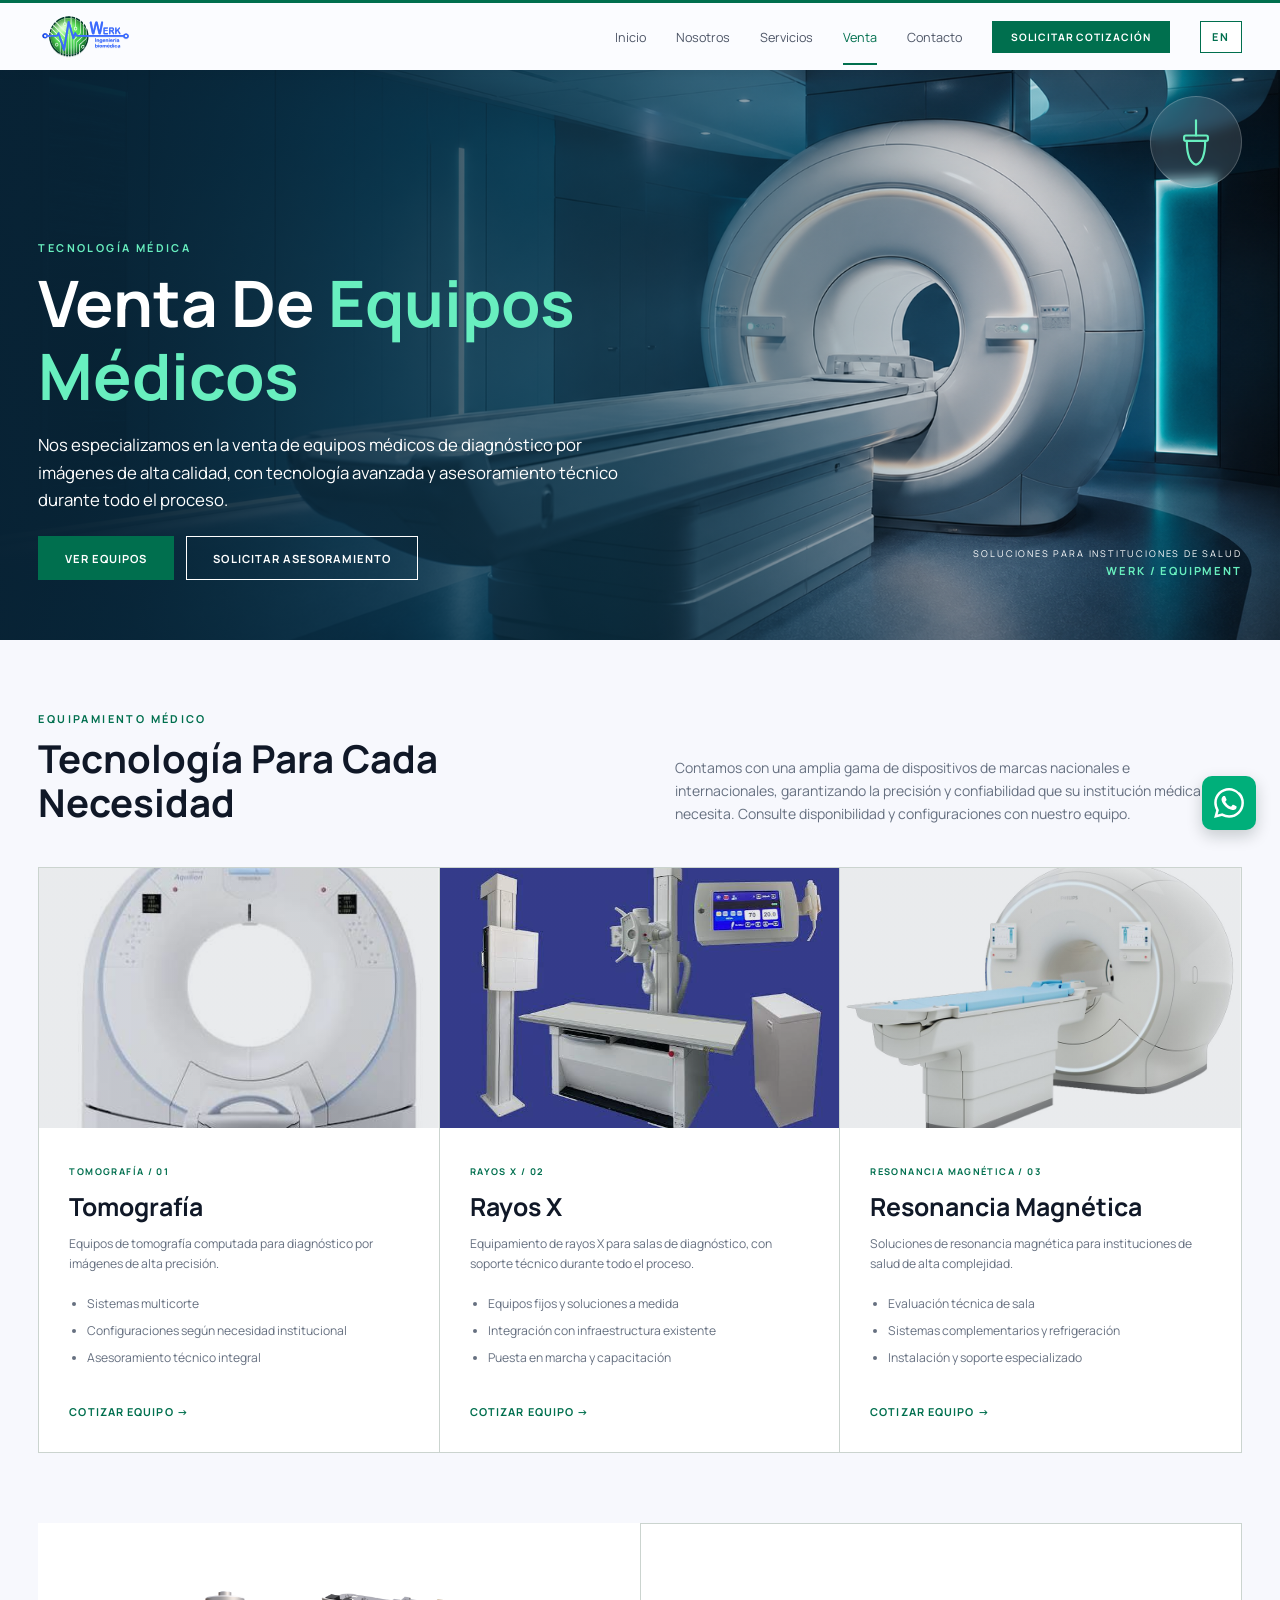
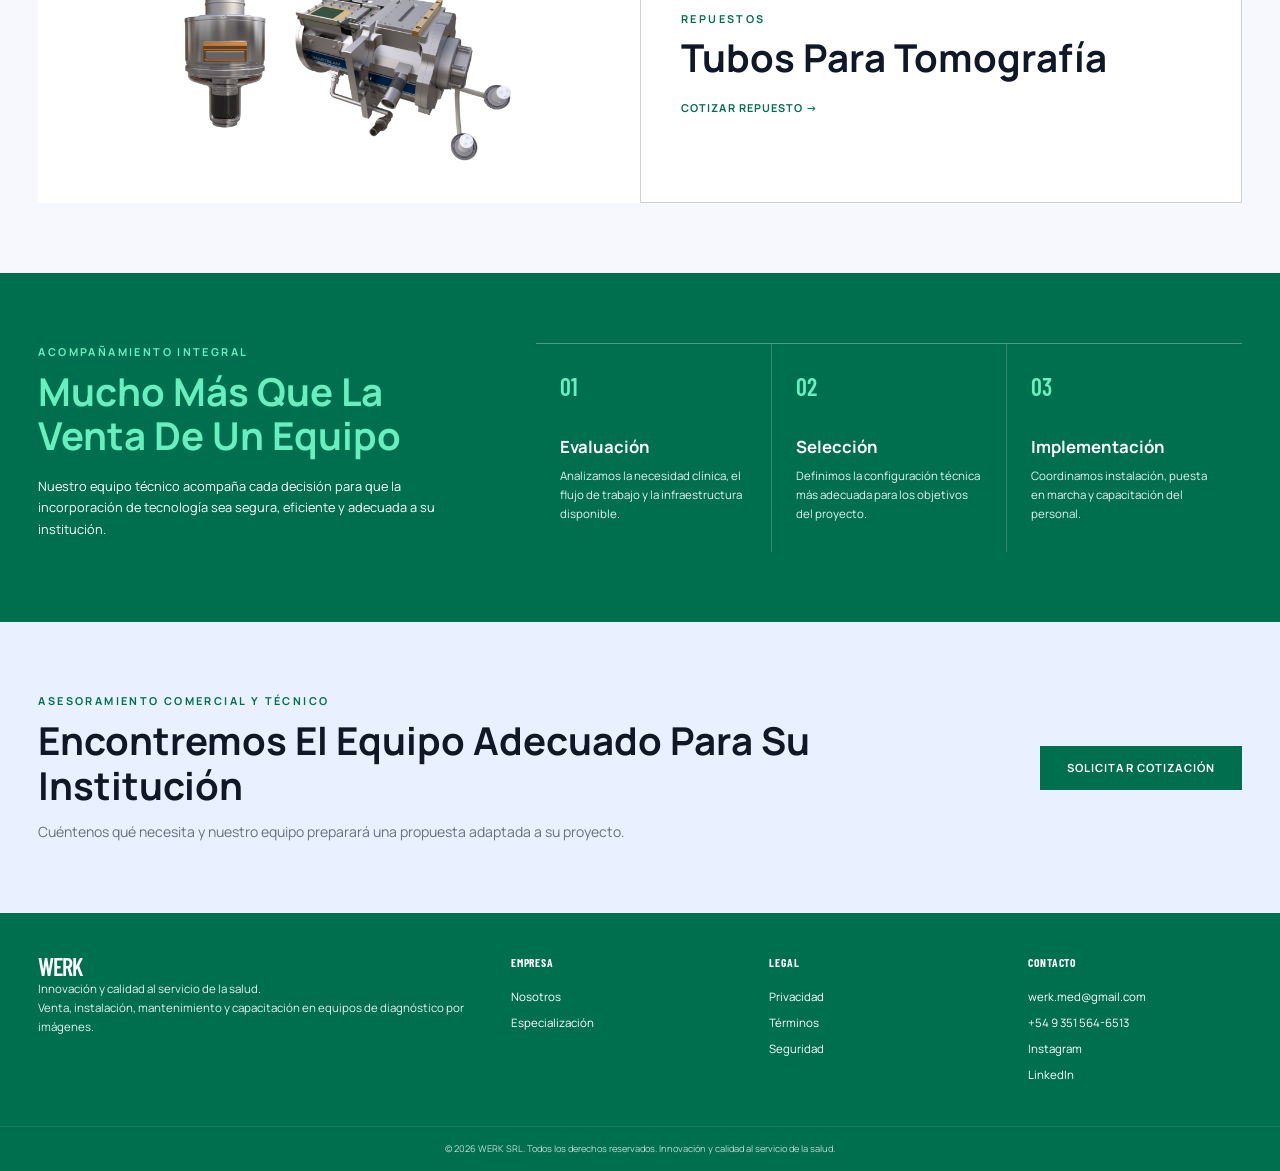
<file: venta.html>
<!doctype html>
<html lang="es">
<head>
  <meta charset="utf-8">
  <meta name="viewport" content="width=device-width, initial-scale=1">
  <meta name="description" content="Venta de equipos médicos WERK SRL: tomografía, rayos X, resonancia magnética y tubos para tomografía, con asesoramiento técnico especializado.">
  <title>Venta de Equipos | WERK</title>
  <link rel="preconnect" href="https://fonts.googleapis.com">
  <link rel="preconnect" href="https://fonts.gstatic.com" crossorigin>
  <link rel="preload" as="image" href="assets/img/hero/resonador-hero.png">
  <link rel="icon" href="assets/img/logo/werk_logo_v3.svg" type="image/svg+xml">
  <link rel="icon" href="assets/img/logo/werk_logo_v3.png" type="image/png">
  <link href="https://fonts.googleapis.com/css2?family=Barlow+Condensed:wght@500;600;700&family=Manrope:wght@400;500;600;700&display=swap" rel="stylesheet">
  <link rel="stylesheet" href="styles/styles.css">
</head>
<body>
  <header class="site-header">
    <a class="brand" href="index.html" aria-label="WERK Inicio"><img class="brand-logo" src="assets/img/logo/werk_logo_v3.svg" alt="WERK" width="71" height="48"></a>
    <button class="menu-toggle" type="button" aria-label="Abrir menú" aria-expanded="false"><span></span><span></span><span></span></button>
    <nav class="main-nav" aria-label="Navegación principal"><a href="index.html">Inicio</a><a href="nosotros.html">Nosotros</a><a href="servicios.html">Servicios</a><a href="venta.html">Venta</a><a href="contacto.html">Contacto</a></nav>
    <a class="button button-small header-cta" href="contacto.html">Solicitar cotización</a>
    <button class="language-toggle" type="button" data-language-toggle aria-label="Cambiar a inglés"><span data-language-label>EN</span></button>
  </header>

  <main>
    <section class="sales-hero">
      <div class="hero-sticker" aria-hidden="true"><svg viewBox="0 0 100 100" fill="none" stroke="currentColor" stroke-width="4" stroke-linecap="round" stroke-linejoin="round"><path d="M50 10 L50 38"/><rect x="28" y="38" width="44" height="10" rx="3"/><path d="M33 48 Q33 86 50 92 Q67 86 67 48"/></svg></div>
      <div class="sales-hero-copy">
        <p class="eyebrow light">Tecnología médica</p>
        <h1>Venta de <em>Equipos Médicos</em></h1>
        <p>Nos especializamos en la venta de equipos médicos de diagnóstico por imágenes de alta calidad, con tecnología avanzada y asesoramiento técnico durante todo el proceso.</p>
        <div class="button-row"><a class="button" href="#equipos">Ver equipos</a><a class="button button-outline sales-outline" href="contacto.html">Solicitar asesoramiento</a></div>
      </div>
      <div class="sales-hero-label"><span>Soluciones para instituciones de salud</span><b>WERK / EQUIPMENT</b></div>
    </section>

    <section class="section sales-intro reveal" id="equipos">
      <div><p class="eyebrow">Equipamiento médico</p><h2>Tecnología para cada Necesidad</h2></div>
      <p>Contamos con una amplia gama de dispositivos de marcas nacionales e internacionales, garantizando la precisión y confiabilidad que su institución médica necesita. Consulte disponibilidad y configuraciones con nuestro equipo.</p>
    </section>

    <section class="section equipment-grid-section reveal">
      <div class="equipment-grid reveal-group">
        <article class="equipment-card">
          <div class="equipment-image equipment-ct-sale" role="img" aria-label="Tomógrafo Aquilion 16"></div>
          <div class="equipment-copy"><span>Tomografía / 01</span><h2>Tomografía</h2><p>Equipos de tomografía computada para diagnóstico por imágenes de alta precisión.</p><ul><li>Sistemas multicorte</li><li>Configuraciones según necesidad institucional</li><li>Asesoramiento técnico integral</li></ul><a class="text-link" href="mailto:werk.med@gmail.com">Cotizar equipo →</a></div>
        </article>
        <article class="equipment-card">
          <div class="equipment-image equipment-rx-sale" role="img" aria-label="Equipo de rayos X"></div>
          <div class="equipment-copy"><span>Rayos X / 02</span><h2>Rayos X</h2><p>Equipamiento de rayos X para salas de diagnóstico, con soporte técnico durante todo el proceso.</p><ul><li>Equipos fijos y soluciones a medida</li><li>Integración con infraestructura existente</li><li>Puesta en marcha y capacitación</li></ul><a class="text-link" href="mailto:werk.med@gmail.com">Cotizar equipo →</a></div>
        </article>
        <article class="equipment-card">
          <div class="equipment-image equipment-mri-sale" role="img" aria-label="Resonador magnético"></div>
          <div class="equipment-copy"><span>Resonancia Magnética / 03</span><h2>Resonancia Magnética</h2><p>Soluciones de resonancia magnética para instituciones de salud de alta complejidad.</p><ul><li>Evaluación técnica de sala</li><li>Sistemas complementarios y refrigeración</li><li>Instalación y soporte especializado</li></ul><a class="text-link" href="mailto:werk.med@gmail.com">Cotizar equipo →</a></div>
        </article>
      </div>
    </section>

    <section class="section spare-parts reveal">
      <div class="spare-parts-image" role="img" aria-label="Tubos para tomografía"></div>
      <div class="spare-parts-copy"><p class="eyebrow">Repuestos</p><h2>Tubos para Tomografía</h2><a class="text-link" href="mailto:werk.med@gmail.com">Cotizar repuesto →</a></div>
    </section>

    <section class="sales-support reveal">
      <div class="sales-support-heading"><p class="eyebrow light">Acompañamiento integral</p><h2>Mucho más que la venta de un equipo</h2><p>Nuestro equipo técnico acompaña cada decisión para que la incorporación de tecnología sea segura, eficiente y adecuada a su institución.</p></div>
      <div class="sales-steps reveal-group">
        <article><b>01</b><h3>Evaluación</h3><p>Analizamos la necesidad clínica, el flujo de trabajo y la infraestructura disponible.</p></article>
        <article><b>02</b><h3>Selección</h3><p>Definimos la configuración técnica más adecuada para los objetivos del proyecto.</p></article>
        <article><b>03</b><h3>Implementación</h3><p>Coordinamos instalación, puesta en marcha y capacitación del personal.</p></article>
      </div>
    </section>

    <section class="section sales-cta reveal">
      <div><p class="eyebrow">Asesoramiento comercial y técnico</p><h2>Encontremos el equipo adecuado para su institución</h2><p>Cuéntenos qué necesita y nuestro equipo preparará una propuesta adaptada a su proyecto.</p></div>
      <a class="button" href="contacto.html">Solicitar cotización</a>
    </section>
  </main>

  <a class="floating-contact" href="https://wa.me/5493515646513" target="_blank" rel="noopener" aria-label="Escribinos por WhatsApp"><svg viewBox="0 0 24 24" width="30" height="30" fill="currentColor" aria-hidden="true"><path d="M17.472 14.382c-.297-.149-1.758-.867-2.03-.967-.273-.099-.471-.148-.67.15-.197.297-.767.966-.94 1.164-.173.199-.347.223-.644.075-.297-.15-1.255-.463-2.39-1.475-.883-.788-1.48-1.761-1.653-2.059-.173-.297-.018-.458.13-.606.134-.133.298-.347.446-.52.149-.174.198-.298.298-.497.099-.198.05-.371-.025-.52-.075-.149-.669-1.612-.916-2.207-.242-.579-.487-.5-.669-.51-.173-.008-.371-.01-.57-.01-.198 0-.52.074-.792.372-.272.297-1.04 1.016-1.04 2.479 0 1.462 1.065 2.875 1.213 3.074.149.198 2.096 3.2 5.077 4.487.709.306 1.262.489 1.694.625.712.227 1.36.195 1.871.118.571-.085 1.758-.719 2.006-1.413.248-.694.248-1.289.173-1.413-.074-.124-.272-.198-.57-.347zm-5.421 7.403h-.004a9.87 9.87 0 0 1-5.031-1.378l-.361-.214-3.741.982.998-3.648-.235-.374a9.86 9.86 0 0 1-1.51-5.26c.001-5.45 4.436-9.884 9.888-9.884 2.64 0 5.122 1.03 6.988 2.898a9.825 9.825 0 0 1 2.893 6.994c-.003 5.45-4.437 9.884-9.885 9.884zM20.052 3.578A11.815 11.815 0 0 0 12.05 0C5.495 0 .16 5.335.157 11.892c0 2.096.547 4.142 1.588 5.945L.057 24l6.305-1.654a11.882 11.882 0 0 0 5.683 1.448h.005c6.554 0 11.89-5.335 11.893-11.893a11.821 11.821 0 0 0-3.48-8.413z"/></svg></a>
  <footer class="site-footer"><div class="footer-grid"><div><a class="brand brand-light" href="index.html">WERK</a><p>Innovación y calidad al servicio de la salud.<br>Venta, instalación, mantenimiento y capacitación en equipos de diagnóstico por imágenes.</p></div><div><h3>Empresa</h3><a href="nosotros.html">Nosotros</a><a href="nosotros.html#trayectoria">Especialización</a></div><div><h3>Legal</h3><a href="#">Privacidad</a><a href="#">Términos</a><a href="#">Seguridad</a></div><div><h3>Contacto</h3><a href="mailto:werk.med@gmail.com">werk.med@gmail.com</a><a href="tel:+5493515646513">+54 9 351 564-6513</a><a href="https://www.instagram.com/werk.med" target="_blank" rel="noopener">Instagram</a><a href="https://www.linkedin.com/in/werk-s-r-l-277203a8/" target="_blank" rel="noopener">LinkedIn</a></div></div><div class="footer-bottom">© 2026 WERK SRL. Todos los derechos reservados. Innovación y calidad al servicio de la salud.</div></footer>
  <script src="script/script.js"></script>
</body>
</html>
</file>
<file: styles/styles.css>
:root{--green:#006f4e;--green-dark:#00583e;--mint:#68efbf;--navy:#0d2138;--ink:#101827;--muted:#667080;--paper:#f7f8fd;--tint:#eef3ff;--line:#cbd4cf;--white:#fff;--header:70px}
*{box-sizing:border-box}html{scroll-behavior:smooth;scroll-padding-top:var(--header);overflow-x:hidden;max-width:100%}body{margin:0;background:var(--paper);color:var(--ink);font-family:Manrope,Arial,sans-serif;font-size:14px;line-height:1.65;overflow-wrap:break-word}h1,h2,h3,p{margin-top:0}h1,h2,h3{line-height:1.15;text-transform:capitalize}.lc{text-transform:lowercase}h1{font-size:clamp(2.3rem,5vw,4.3rem)}h2{font-size:clamp(1.8rem,3vw,2.7rem)}h3{font-size:1.05rem}a{color:inherit;text-decoration:none}.site-header{height:var(--header);padding:0 3%;display:flex;align-items:center;gap:30px;background:#fbfcff;border-top:3px solid var(--green);box-shadow:0 2px 9px #10203018;position:sticky;top:0;z-index:100}.brand{font:600 2rem/1 "Barlow Condensed",sans-serif;color:var(--green);letter-spacing:-1px;display:flex;align-items:center}.brand-logo{height:62px;width:auto;display:block}.main-nav{display:flex;align-items:center;gap:30px;margin-left:auto}.main-nav a{font-size:.79rem;color:#4e5667;padding:20px 0 15px;border-bottom:2px solid transparent}.main-nav a:hover,.main-nav a.active{color:var(--green);border-color:var(--green)}.button{display:inline-flex;justify-content:center;align-items:center;min-height:44px;padding:0 26px;border:1px solid var(--green);background:var(--green);color:#fff;text-transform:uppercase;letter-spacing:.09em;font:700 .7rem Manrope;cursor:pointer}.button:hover{background:var(--green-dark)}.button-small{min-height:32px;padding:0 18px;font-size:.64rem}.button-outline{background:transparent;color:var(--green)}.button-outline:hover{color:#fff}.menu-toggle{display:none;background:none;border:0;padding:8px}.menu-toggle span{display:block;width:24px;height:2px;margin:5px;background:var(--green)}.hero-carousel{height:620px;position:relative;overflow:hidden;background:#233a4d}.hero-slide{position:absolute;inset:0;opacity:0;visibility:hidden;background-image:linear-gradient(90deg,#143a4a75,#143a4a25),var(--hero-image);background-size:cover;background-position:center;transition:opacity .7s ease}.hero-slide.active{opacity:1;visibility:visible}.hero-card{position:absolute;left:2.7%;bottom:35px;width:min(480px,90%);padding:26px;background:#f7f9ffea;border-left:2px solid var(--mint)}.hero-card h1,.hero-card h2{font-size:1.75rem;margin-bottom:14px}.hero-card p:not(.eyebrow){color:#626c7b}.eyebrow{text-transform:uppercase;letter-spacing:.22em;color:var(--green);font-size:.68rem;font-weight:700;margin-bottom:9px}.eyebrow.light{color:var(--mint)}.button-row{display:flex;flex-wrap:wrap;gap:12px;margin-top:22px}.carousel-dots{position:absolute;bottom:25px;left:50%;transform:translateX(-50%);display:flex;gap:10px;z-index:4}.carousel-dots button{border:0;width:34px;height:4px;padding:0;background:#d5e1e6aa;cursor:pointer}.carousel-dots button.active{background:#fff}.stats{display:grid;grid-template-columns:repeat(4,1fr);padding:30px 6%;background:var(--green);color:#fff;text-align:center}.stats div{display:flex;flex-direction:column;min-width:0}.stats strong{font-size:2rem;overflow-wrap:break-word}.stats span{text-transform:uppercase;font:500 .62rem "Barlow Condensed";letter-spacing:.03em}.section{padding:70px max(3%,calc((100% - 1240px)/2))}.section h2{margin-bottom:30px}.split-feature{display:grid;grid-template-columns:1.25fr .85fr;padding-bottom:0}.feature-copy{padding:0 70px 55px 0}.feature-copy>p:not(.eyebrow){color:var(--muted);max-width:650px}.feature-image{min-height:430px;background-size:cover;background-position:center}.image-scanner{background-image:url("../assets/img/hero/tomografo-hero.png")}.mini-grid{display:grid;grid-template-columns:1fr 1fr;gap:14px;margin-top:30px}.mini-card{border:1px solid var(--line);padding:20px;background:#fff}.mini-card h3{margin:8px 0}.mini-card p{font-size:.76rem;color:var(--muted);margin:0}.icon{display:inline-block;color:var(--green);font-size:1.4rem}.section-tint{background:var(--tint)}.pillar-grid{display:grid;grid-template-columns:2fr 1fr;gap:24px}.pillar-card{background:#fff;border:1px solid var(--line);display:flex;flex-direction:column}.pillar-wide{display:grid;grid-template-columns:1fr 1.1fr}.pillar-copy{padding:35px}.pillar-copy p{color:var(--muted)}.pillar-image{background-size:cover;background-position:center;min-height:210px}.image-install{background-image:url("../assets/img/vtas/aquilion-mantenimiento.jpg")}.image-maintenance{background-image:url("../assets/img/hero/resonador-hero.png");margin:0 20px}.check-list{list-style:"✓  ";padding-left:16px;color:var(--green);font-size:.76rem}.text-link{text-transform:uppercase;letter-spacing:.1em;color:var(--green);font-size:.68rem;font-weight:700}.card-link{padding:14px 20px}.academy{display:grid;grid-template-columns:1fr 1.1fr;background:var(--green);color:#fff;padding:32px max(3%,calc((100% - 1240px)/2))}.academy-image{min-height:290px;background:url("../assets/img/hero/mamografo-hero.png") center/cover;position:relative}.academy-badge{position:absolute;right:-30px;bottom:-15px;background:#fff;color:var(--green);padding:18px 25px;display:flex;flex-direction:column}.academy-badge span{text-transform:uppercase;font-size:.56rem;letter-spacing:.14em}.academy-copy{padding:15px 30px 10px 65px}.academy-copy h2{margin-bottom:15px}.academy-item{display:flex;gap:18px;margin-top:24px}.academy-item small{display:block}.floating-contact{position:fixed;right:24px;bottom:70px;z-index:40;width:54px;height:54px;border-radius:10px;background:#00af7a;color:#fff;display:grid;place-items:center;font-size:1.5rem;box-shadow:0 6px 16px #001b1433}.site-footer{background:var(--green);color:#fff}.footer-grid{padding:42px max(3%,calc((100% - 1240px)/2));display:grid;grid-template-columns:2fr repeat(3,1fr);gap:45px}.brand-light{color:#fff;font-size:1.5rem}.footer-grid p{font-size:.72rem;opacity:.9}.footer-grid h3{text-transform:uppercase;font:700 .72rem "Barlow Condensed";letter-spacing:.08em}.footer-grid div:not(:first-child){display:flex;flex-direction:column;gap:7px}.footer-grid a:not(.brand){font-size:.72rem}.footer-bottom{border-top:1px solid #ffffff20;padding:14px 3%;text-align:center;font-size:.58rem;opacity:.75}
.hero-about{height:560px;background:#eef2fa}.hero-about .hero-slide{background-size:cover;background-position:center}.hero-dark-card{position:absolute;left:0;bottom:0;width:52%;min-height:280px;padding:38px max(3%,calc((100vw - 1240px)/2));padding-right:45px;background:linear-gradient(90deg,#0d2138ef,#0d2138bf);color:#fff}.hero-dark-card h1,.hero-dark-card h2{font-size:clamp(2.3rem,4vw,3.6rem)}em{font-style:normal;color:var(--mint)}.hero-dark-card p:last-child{max-width:540px}.section-heading-line{display:flex;align-items:end;justify-content:space-between;border-bottom:1px solid var(--line);margin-bottom:25px}.section-heading-line h2{color:var(--green);font:600 2rem "Barlow Condensed";text-transform:capitalize;margin:0}.section-heading-line span{text-transform:uppercase;letter-spacing:.25em;color:#87909e;font-size:.6rem}.identity-grid{display:grid;grid-template-columns:1.3fr .9fr;gap:20px}.identity-card,blockquote{margin:0;border:1px solid var(--line);background:#fff;padding:30px}.identity-card h3{font-size:1.2rem}.mission{min-height:250px;display:flex;flex-direction:column;justify-content:space-between}.mission p{max-width:520px}.vision{background:var(--navy);color:#fff;display:flex;flex-direction:column;justify-content:space-between}.progress-mark{width:40px;height:5px;background:linear-gradient(90deg,var(--green) 55%,#6b7583 55%)}blockquote{background:#e9f4f7;text-align:center;display:flex;flex-direction:column;justify-content:center;color:var(--green);font-style:italic;font-size:1.1rem}blockquote small{color:var(--muted);font-style:normal;margin-top:8px}.values{padding:28px}.value-grid{display:grid;grid-template-columns:1fr 1fr;gap:20px}.value-grid p{margin:0}.value-grid b,.value-grid small{display:block}.value-grid small{font-size:.58rem;color:var(--muted);margin-left:20px}.timeline-section{background:#eaf3f7 url("../assets/img/vtas/rayosx-dinan-hd.jpg") right center/38% no-repeat;background-blend-mode:screen}.timeline-section h2{color:var(--green)}.timeline{display:grid;grid-template-columns:repeat(3,1fr);border-top:1px solid #a9beb7;padding-top:8px}.timeline article{padding-right:35px}.timeline b{display:inline-block;border:1px solid var(--green);border-radius:7px;padding:3px 6px;color:var(--green);font:500 .7rem "Barlow Condensed"}.timeline h3{margin:15px 0 8px}.timeline p{font-size:.77rem}.expertise{display:grid;grid-template-columns:1fr 1fr;gap:55px;align-items:center;background-image:linear-gradient(#d8e1e633 1px,transparent 1px),linear-gradient(90deg,#d8e1e633 1px,transparent 1px);background-size:25px 25px}.short-rule{display:block;width:40px;height:3px;background:var(--green);margin:-15px 0 25px}.tech-list{list-style:none;padding:0}.tech-list li{background:#e9f1f5;border-left:3px solid var(--green);margin:10px 0;padding:8px 15px;font-size:.72rem}.expertise-visual{position:relative}.image-globe{height:430px;background:url("../assets/img/hero/tomografo-hero.png") center/cover;border-radius:4px;box-shadow:0 7px 16px #001c2233}.uptime-badge{position:absolute;bottom:-24px;left:-30px;background:#fff;border:1px solid var(--line);padding:12px}.uptime-badge strong,.uptime-badge span{display:block}.uptime-badge strong{font-size:1.5rem;color:var(--green)}.uptime-badge span{font-size:.6rem}
.hero-services{height:560px}.service-hero-copy{position:absolute;left:2%;bottom:28px;width:min(660px,92%);padding:30px;border-left:3px solid var(--mint);background:linear-gradient(90deg,#0c584cca,transparent);color:#fff}.service-hero-copy h1,.service-hero-copy h2{font-size:clamp(2.3rem,4vw,3.5rem);margin-bottom:14px}.service-kicker{display:flex;justify-content:space-between;align-items:center;margin-bottom:55px;border-bottom:1px solid var(--line);padding-bottom:18px}.service-kicker p{color:var(--green);margin:0}.service-kicker span{color:var(--muted)}.service-kicker b,.specialty-heading>span{text-transform:uppercase;letter-spacing:.16em;color:var(--green);font-size:.62rem}.service-card-grid{display:grid;grid-template-columns:repeat(3,1fr);background:#fff;border:1px solid #dde2df}.service-card-grid article{padding:35px;border-right:1px solid #dde2df;border-bottom:1px solid #dde2df}.service-card-grid article:nth-child(3n){border-right:0}.service-card-grid article:nth-last-child(-n+3){border-bottom:0}.service-card-grid p,.service-card-grid li{color:var(--muted);font-size:.77rem}.service-card-grid ul{list-style:"•  ";padding-left:10px;line-height:2}.specialty{padding:55px max(3%,calc((100% - 1240px)/2));background:var(--green);color:#fff}.specialty-heading{display:flex;justify-content:space-between;align-items:center;margin-bottom:45px}.specialty-heading h2{color:var(--mint);margin:0}.specialty-heading p{margin:4px 0}.specialty-heading>span{border:1px solid #54caa450;padding:8px 16px;color:#8bdfc4}.specialty-layout{display:grid;grid-template-columns:2fr 1fr}.specialty-image{min-height:510px;background:url("../assets/img/hero/tomografo-hero.png") center/cover;position:relative}.specialty-caption{position:absolute;left:30px;bottom:30px;max-width:460px}.specialty-caption b{background:#009b6c;padding:6px 10px;text-transform:uppercase;font-size:.65rem}.specialty-caption p{margin:12px 0 3px}.specialty-side{display:grid;grid-template-rows:1fr 1fr}.specialty-side article{padding:35px;background:#21866c}.specialty-side article:last-child{background:#00996c;position:relative}.specialty-side p{font-size:.78rem}.specialty-side a{position:absolute;right:30px;bottom:25px;font-size:1.5rem}.support-panel{display:grid;grid-template-columns:1fr 1fr;padding-top:65px;padding-bottom:65px}.support-panel>div{padding:45px 65px;background:#fff}.support-panel>div:last-child{background:#e9f0ff}.support-list{list-style:none;padding:0}.support-list li{margin:15px 0;padding-left:40px;position:relative}.support-list li:before{content:"⌁";position:absolute;left:0;top:0;background:#d8f1e8;color:var(--green);padding:5px 9px}.support-list b,.support-list span{display:block;font-size:.7rem}.support-list span{color:var(--muted)}.support-cta{text-align:center}.network-icon{font-size:3.5rem;color:var(--green)}
.contact-hero{min-height:400px;position:relative;background:linear-gradient(90deg,#0b3a5bba,#0b3a5b30),url("../assets/img/hero/resonador-hero.png") center/cover;color:#fff;display:flex;align-items:center;padding:5%}.contact-hero div{max-width:700px}.contact-hero h1{margin-bottom:15px}.contact-hero p{font-size:1.2rem}.contact-layout{display:grid;grid-template-columns:1.25fr .88fr;gap:25px}.contact-form,.contact-aside>article,.contact-mini-grid article{background:#fff;border:1px solid var(--line);padding:30px}.contact-form h2{font-size:2.3rem}.form-grid{display:grid;grid-template-columns:1fr 1fr;gap:22px;margin:35px 0 25px}.form-grid label{font-size:.75rem;letter-spacing:.08em}.form-grid input,.form-grid select,.form-grid textarea{display:block;width:100%;margin-top:8px;border:1px solid #bdc9c3;background:#fff;padding:14px;color:#5d6677;font:inherit}.full-field{grid-column:1/-1}.submit-button{border:0}.form-status{margin:15px 0 0;color:var(--green);font-weight:600}.contact-aside{display:flex;flex-direction:column;gap:20px}.contact-aside .emergency-card{background:var(--navy);color:#fff;border:0;box-shadow:0 5px 10px #001b2d33}.emergency-card{position:relative}.emergency-card>span{position:absolute;right:20px;color:#00a878}.emergency-card h2{font-size:1.7rem;margin-bottom:8px}.emergency-card a{color:var(--mint);font-size:2rem;font-weight:700}.contact-mini-grid{display:grid;grid-template-columns:1fr 1fr;gap:20px}.contact-mini-grid article{background:#eaf1ff}.contact-mini-grid p{font-size:.72rem}.location-card h2{margin-bottom:5px}.location-card>p{font-size:.7rem}.map-placeholder{height:220px;background:linear-gradient(#0b111766,#0b111766),url("../assets/img/vtas/canon.jpg") center/cover;display:grid;place-items:center}.map-placeholder span{width:30px;height:30px;border:8px solid #fff;border-radius:50%;background:var(--green);box-shadow:0 0 0 2px var(--green)}
@media(max-width:900px){.site-header{padding:0 18px}.menu-toggle{display:block;margin-left:auto}.main-nav{display:none;position:absolute;top:var(--header);left:0;right:0;background:#fff;flex-direction:column;gap:0;box-shadow:0 8px 15px #0002}.brand-logo{height:44px}.main-nav.open{display:flex}.main-nav a{width:100%;padding:14px 25px;border-bottom:1px solid #eee}.header-cta{display:none}.hero-carousel{height:560px}.hero-dark-card{width:80%}.split-feature,.pillar-grid,.academy,.expertise,.contact-layout,.support-panel{grid-template-columns:1fr}.feature-copy{padding-right:0}.split-feature{padding-bottom:60px}.feature-image{min-height:320px}.pillar-wide{grid-template-columns:1fr}.academy-copy{padding:55px 15px 20px}.academy-badge{right:10px}.identity-grid{grid-template-columns:1fr}.timeline{grid-template-columns:1fr;gap:25px}.timeline article{padding-left:15px;border-left:1px solid var(--green)}.service-card-grid{grid-template-columns:1fr}.service-card-grid article,.service-card-grid article:nth-last-child(-n+3){border-right:0;border-bottom:1px solid #dde2df}.service-card-grid article:last-child{border-bottom:0}.specialty-layout{grid-template-columns:1fr}.specialty-side{grid-template-columns:1fr 1fr;grid-template-rows:auto}.footer-grid{grid-template-columns:1.5fr 1fr 1fr}.footer-grid>div:last-child{grid-column:1/-1}.stats{grid-template-columns:repeat(2,1fr);gap:20px}.stats strong{font-size:1.5rem}.uptime-badge{left:12px}.expertise-visual{padding-bottom:30px}.timeline-section{background-image:none}}
@media(max-width:600px){body{font-size:13px}.section{padding:50px 20px}.hero-carousel{height:590px}.hero-card{left:15px;bottom:35px;width:calc(100% - 30px)}.hero-dark-card{width:100%;padding:30px 20px}.service-hero-copy{left:15px;width:calc(100% - 30px)}.stats{grid-template-columns:1fr 1fr;gap:18px}.stats strong{font-size:1.3rem}.mini-grid,.form-grid,.contact-mini-grid{grid-template-columns:1fr}.full-field{grid-column:auto}.pillar-copy{padding:25px}.academy{padding:25px 20px}.academy-image{min-height:230px}.footer-grid{grid-template-columns:1fr 1fr;gap:30px;padding:40px 20px}.footer-grid>div:first-child,.footer-grid>div:last-child{grid-column:1/-1}.section-heading-line{align-items:start;flex-direction:column}.value-grid{grid-template-columns:1fr}.specialty{padding:50px 20px}.specialty-heading{align-items:start;flex-direction:column;gap:15px}.specialty-image{min-height:440px}.specialty-side{grid-template-columns:1fr}.support-panel>div{padding:35px 25px}.emergency-card a{font-size:1.3rem}.contact-hero{min-height:350px;padding:25px}.contact-form,.contact-aside>article,.contact-mini-grid article{padding:22px}.floating-contact{right:15px;bottom:20px}}
@media(prefers-reduced-motion:reduce){*{scroll-behavior:auto!important}.hero-slide{transition:none}}

/* Imágenes locales del carrusel de inicio. Las rutas se resuelven desde /styles. */
.hero-slide.hero-tomografo{background-image:linear-gradient(90deg,#143a4a75,#143a4a25),url("../assets/img/hero/tomografo-hero.png")}
.hero-slide.hero-mamografo{background-image:linear-gradient(90deg,#143a4a75,#143a4a25),url("../assets/img/hero/mamografo-hero.png")}
.hero-slide.hero-resonador{background-image:linear-gradient(90deg,#143a4a75,#143a4a25),url("../assets/img/hero/resonador-hero.png")}

/* Stickers decorativos: íconos de línea sobre las imágenes de hero, estilo inspirado en gráficos superpuestos de sitios corporativos de medtech. */
.hero-sticker{position:absolute;top:26px;right:max(3%,calc((100% - 1240px)/2));width:92px;height:92px;padding:18px;border-radius:50%;background:#ffffff1f;border:1px solid #ffffff33;backdrop-filter:blur(6px);color:var(--mint);animation:sticker-float 5s ease-in-out infinite;pointer-events:none;z-index:3}
.hero-sticker svg{width:100%;height:100%;display:block}
@keyframes sticker-float{0%,100%{transform:translateY(0)}50%{transform:translateY(-12px)}}
@media(max-width:900px){.hero-sticker{width:72px;height:72px;padding:15px;top:18px}}
@media(max-width:600px){.hero-sticker{width:56px;height:56px;padding:12px;top:14px;right:14px}}

/* Animaciones al hacer scroll (reveal on scroll). */
.reveal{opacity:0;transform:translateY(30px);transition:opacity .7s ease,transform .7s cubic-bezier(.16,.8,.32,1)}
.reveal.is-visible{opacity:1;transform:translateY(0)}
.reveal-group>*{opacity:0;transform:translateY(24px);transition:opacity .6s ease,transform .6s cubic-bezier(.16,.8,.32,1)}
.reveal-group.is-visible>*{opacity:1;transform:translateY(0)}
.reveal-group.is-visible>*:nth-child(1){transition-delay:.05s}
.reveal-group.is-visible>*:nth-child(2){transition-delay:.12s}
.reveal-group.is-visible>*:nth-child(3){transition-delay:.19s}
.reveal-group.is-visible>*:nth-child(4){transition-delay:.26s}
.reveal-group.is-visible>*:nth-child(5){transition-delay:.33s}
.reveal-group.is-visible>*:nth-child(6){transition-delay:.4s}
.reveal-group.is-visible>*:nth-child(7){transition-delay:.47s}
@media(prefers-reduced-motion:reduce){.hero-sticker{animation:none}.reveal,.reveal-group>*{opacity:1;transform:none;transition:none}}

/* Evita que las grillas se desborden con palabras largas o direcciones de correo (bug de CSS Grid: los ítems no se achican por debajo de su contenido si no se les pone min-width:0). */
.mini-grid>*,.pillar-grid>*,.service-card-grid>*,.equipment-grid>*,.identity-grid>*,.value-grid>*,.contact-mini-grid>*,.sales-steps>*,.timeline>*,.footer-grid>*,.form-grid>*{min-width:0}

.language-toggle{flex:0 0 auto;width:42px;height:32px;border:1px solid var(--green);background:#fff;color:var(--green);font:700 .68rem Manrope;letter-spacing:.12em;cursor:pointer;transition:background .2s ease,color .2s ease}
.language-toggle:hover,.language-toggle:focus-visible{background:var(--green);color:#fff;outline:none}

.specialty-side{display:block}.specialty-list-panel{height:100%;position:relative;background:#21866c}.specialty-list{list-style:none;margin:28px 0 0;padding:0;display:grid;gap:14px}.specialty-list li{position:relative;padding-left:22px;font-size:.82rem;line-height:1.45}.specialty-list li:before{content:"";position:absolute;left:0;top:.62em;width:7px;height:7px;border-radius:50%;background:var(--mint)}

/* Tomógrafo recortado para el bloque de tecnología. */
.feature-image.image-scanner{background-image:url("../assets/img/tomografo-sticker.png");background-size:contain;background-repeat:no-repeat;background-position:center;filter:drop-shadow(0 22px 20px #153c4b25)}

/* Venta de equipos */
.sales-hero{min-height:570px;position:relative;display:flex;align-items:flex-end;padding:60px max(3%,calc((100% - 1240px)/2));background:linear-gradient(90deg,#09283dd9 0%,#0a3549a6 48%,#09283d1f 78%),url("../assets/img/hero/resonador-hero.png") center/cover;color:#fff}
.sales-hero-copy{width:min(650px,100%);position:relative;z-index:1}.sales-hero-copy h1{margin-bottom:18px}.sales-hero-copy>p:not(.eyebrow){max-width:600px;font-size:1.05rem}.sales-outline{border-color:#fff;color:#fff}.sales-outline:hover{border-color:var(--green)}
.sales-hero-label{position:absolute;right:max(3%,calc((100% - 1240px)/2));bottom:60px;display:flex;flex-direction:column;align-items:flex-end;text-transform:uppercase;letter-spacing:.13em}.sales-hero-label span{font-size:.58rem}.sales-hero-label b{color:var(--mint);font-size:.7rem}
.sales-intro{display:grid;grid-template-columns:1fr 1fr;gap:70px;align-items:end;padding-bottom:42px}.sales-intro h2{margin:0}.sales-intro>p{color:var(--muted);margin:0;max-width:560px}
.equipment-grid-section{padding-top:0}.equipment-grid{display:grid;grid-template-columns:repeat(3,1fr);border:1px solid var(--line);background:#fff}.equipment-card{min-width:0;border-right:1px solid var(--line)}.equipment-card:last-child{border-right:0}.equipment-image{height:260px;background-position:center;background-size:cover}.equipment-ct{background-image:linear-gradient(#0d213817,#0d213817),url("../assets/img/hero/tomografo-hero.png")}.equipment-mri{background-image:linear-gradient(#0d213817,#0d213817),url("../assets/img/hero/resonador-hero.png")}.equipment-mammo{background-image:linear-gradient(#0d213817,#0d213817),url("../assets/img/hero/mamografo-hero.png")}.equipment-ct-sale{background-image:linear-gradient(#0d213817,#0d213817),url("../assets/img/vtas/canon.jpg")}.equipment-rx-sale{background-image:linear-gradient(#0d213817,#0d213817),url("../assets/img/vtas/rayosx-dinan.jpg")}.equipment-mri-sale{background-image:linear-gradient(#0d213817,#0d213817),url("../assets/img/vtas/resonanciamagnetica.jpeg")}.equipment-copy{padding:30px}.equipment-copy>span{text-transform:uppercase;letter-spacing:.15em;color:var(--green);font-size:.58rem;font-weight:700}.equipment-copy h2{font-size:1.55rem;margin:12px 0}.equipment-copy p,.equipment-copy li{color:var(--muted);font-size:.76rem}.equipment-copy ul{padding-left:18px;min-height:85px;margin:20px 0}.equipment-copy li{margin:7px 0}
.sales-support{display:grid;grid-template-columns:.85fr 1.4fr;gap:70px;padding:70px max(3%,calc((100% - 1240px)/2));background:var(--green);color:#fff}.sales-support-heading h2{color:var(--mint);margin-bottom:18px}.sales-support-heading>p:last-child{font-size:.8rem}.sales-steps{display:grid;grid-template-columns:repeat(3,1fr);border-top:1px solid #ffffff50}.sales-steps article{padding:28px 24px;border-right:1px solid #ffffff30}.sales-steps article:last-child{border:0}.sales-steps b{font:600 1.5rem "Barlow Condensed";color:var(--mint)}.sales-steps h3{margin:35px 0 10px}.sales-steps p{font-size:.72rem;margin:0;color:#e5f3ee}
.sales-cta{display:flex;align-items:center;justify-content:space-between;gap:45px;background:#e9f0ff}.sales-cta h2{margin-bottom:12px}.sales-cta p:last-child{margin:0;color:var(--muted)}.sales-cta .button{flex:0 0 auto}
.spare-parts{display:grid;grid-template-columns:1fr 1fr;align-items:stretch;padding-top:0}.spare-parts-image{min-height:280px;background:#fff url("../assets/img/vtas/tubostomografia.png") center/contain no-repeat}.spare-parts-copy{display:flex;flex-direction:column;justify-content:center;background:#fff;border:1px solid var(--line);padding:40px}.spare-parts-copy h2{margin-bottom:18px}

@media(max-width:1100px) and (min-width:901px){.main-nav{gap:18px}.site-header{gap:20px}.header-cta{padding:0 13px}}
@media(max-width:900px){.sales-hero{min-height:540px}.sales-hero-label{display:none}.sales-intro,.sales-support,.spare-parts{grid-template-columns:1fr;gap:35px}.equipment-grid{grid-template-columns:1fr}.equipment-card{display:grid;grid-template-columns:.9fr 1.1fr;border-right:0;border-bottom:1px solid var(--line)}.equipment-card:last-child{border-bottom:0}.equipment-image{height:auto;min-height:320px}.sales-steps{grid-template-columns:repeat(3,1fr)}}
@media(max-width:600px){.sales-hero{min-height:560px;padding:45px 20px}.sales-hero-copy h1{font-size:2.65rem}.equipment-card{display:block}.equipment-image{height:235px;min-height:0}.equipment-copy{padding:25px}.equipment-copy ul{min-height:0}.sales-support{padding:50px 20px}.sales-steps{grid-template-columns:1fr}.sales-steps article{border-right:0;border-bottom:1px solid #ffffff30;padding:22px 5px}.sales-steps h3{margin:10px 0}.sales-cta{align-items:flex-start;flex-direction:column}.sales-cta .button{width:100%}}

/* Home composition tuned to la referencia de escritorio: estas reglas solo valen a partir de 901px para no pisar los ajustes responsive de abajo. */
@media(min-width:901px){
  body:has(.split-feature) .hero-carousel{height:570px}
  body:has(.split-feature) .hero-card{left:max(20px,calc((100% - 1240px)/2));bottom:32px;width:min(560px,90%);box-shadow:0 8px 25px #092d3a25}
  body:has(.split-feature) .stats{padding-left:max(6%,calc((100% - 1240px)/2));padding-right:max(6%,calc((100% - 1240px)/2))}
  body:has(.split-feature) .mini-card{min-height:132px}
  body:has(.split-feature) .section-tint{padding-top:52px;padding-bottom:52px}
  body:has(.split-feature) .pillar-wide{min-height:415px}
  body:has(.split-feature) .pillar-card:not(.pillar-wide){min-height:415px}
  body:has(.split-feature) .academy-image{min-height:320px}
  body:has(.split-feature) .academy-item{gap:14px;margin-top:14px;padding:9px 12px;background:#ffffff0a}
  body:has(.split-feature) .academy-item strong,
  body:has(.split-feature) .academy-item small{display:block}
  body:has(.split-feature) .academy-item small{font-size:.66rem;opacity:.82}
}
.academy-icon{display:grid;place-items:center;flex:0 0 38px;height:38px;background:#ffffff12;color:var(--mint);font-size:1.2rem}
</file>
